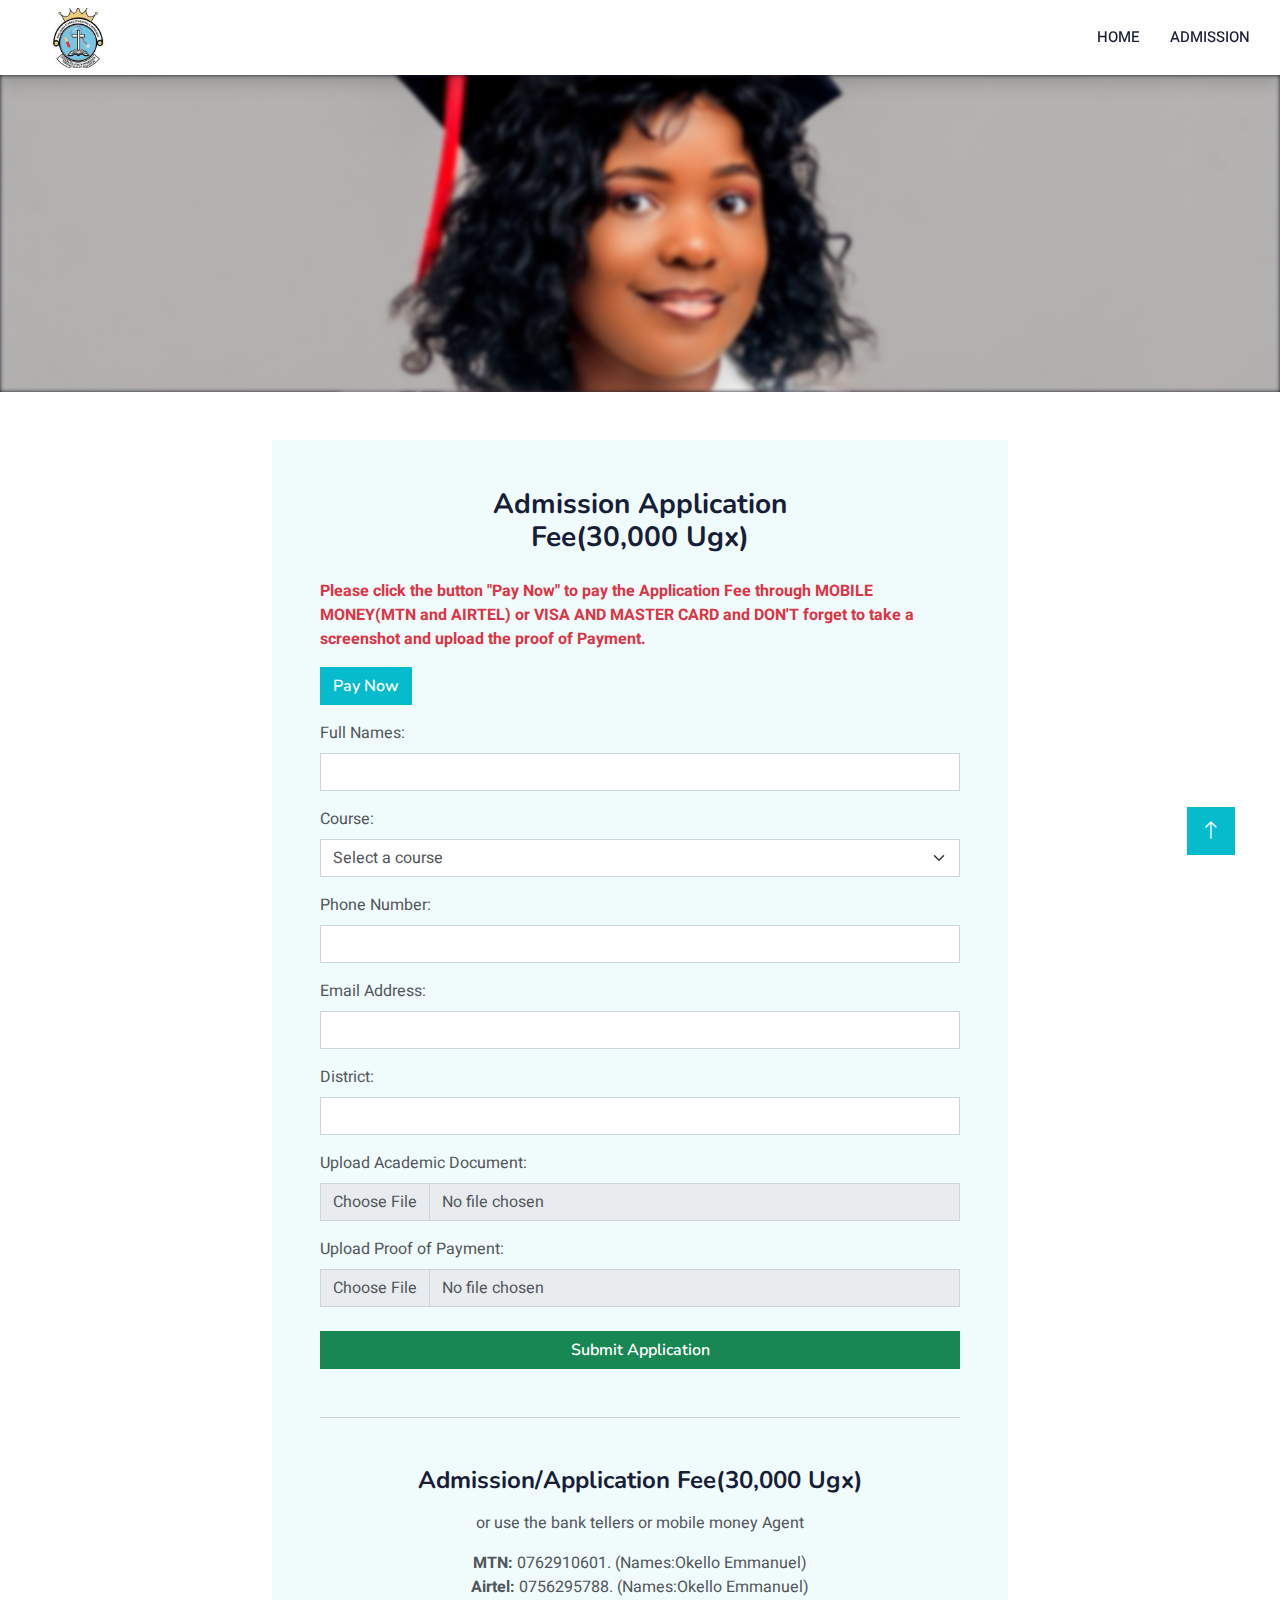
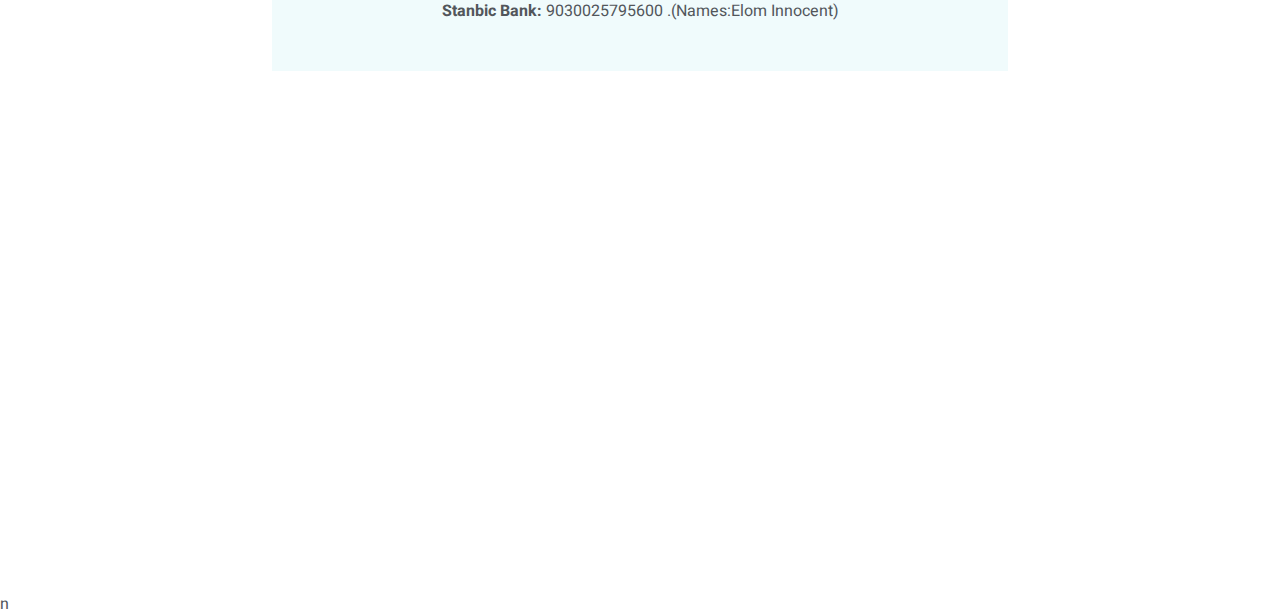
<file: pages/admission.html>
<!DOCTYPE html>
<html lang="en">
<head>
    <meta charset="utf-8">
    <title>King James - Admission Application</title>
    <meta content="width=device-width, initial-scale=1.0" name="viewport">
    <meta content="" name="keywords">
    <meta content="" name="description">
    
    <!-- Favicon -->
    <link href="../img/favicon.ico" rel="icon">

    <!-- Google Web Fonts -->
    <link rel="preconnect" href="https://fonts.googleapis.com">
    <link rel="preconnect" href="https://fonts.gstatic.com" crossorigin>
    <link href="https://fonts.googleapis.com/css2?family=Heebo:wght@400;500;600&family=Nunito:wght@600;700;800&display=swap" rel="stylesheet">

    <!-- Icon Font Stylesheet -->
    <link href="https://cdnjs.cloudflare.com/ajax/libs/font-awesome/5.10.0/css/all.min.css" rel="stylesheet">
    <link href="https://cdn.jsdelivr.net/npm/bootstrap-icons@1.4.1/font/bootstrap-icons.css" rel="stylesheet">

    <!-- Libraries Stylesheet -->
    <link href="../lib/animate/animate.min.css" rel="stylesheet">
    <link href="../lib/owlcarousel/assets/owl.carousel.min.css" rel="stylesheet">

    <!-- Customized Bootstrap Stylesheet -->
    <link href="../css/bootstrap.min.css" rel="stylesheet">

    <!-- Template Stylesheet -->
    <link href="../css/style.css" rel="stylesheet">
</head>

<body>
    <!-- Spinner Start -->
    <div id="spinner" class="show bg-white position-fixed translate-middle w-100 vh-100 top-50 start-50 d-flex align-items-center justify-content-center">
        <div class="spinner-border text-primary" style="width: 3rem; height: 3rem;" role="status">
            <span class="sr-only">Loading...</span>
        </div>
    </div>
    <!-- Spinner End -->


    <!-- Navbar Start -->
    <nav class="navbar navbar-expand-lg bg-white navbar-light shadow sticky-top p-0">
        <a href="../index.html" class="navbar-brand d-flex align-items-center px-4 px-lg-5">
            <img src="../img/badge.jpg" alt="Admission Icon" class="me-3" style="width: 60px; height: 60px;">

        </a>
        <button type="button" class="navbar-toggler me-4" data-bs-toggle="collapse" data-bs-target="#navbarCollapse">
            <span class="navbar-toggler-icon"></span>
        </button>
        <div class="collapse navbar-collapse" id="navbarCollapse">
            <div class="navbar-nav ms-auto p-4 p-lg-0">
                <a href="../index.html" class="nav-item nav-link">Home</a>
                <a href="admission.html" class="nav-item nav-link">Admission</a>
            </div>
        </div>
    </nav>
    <!-- Navbar End -->


    <!-- Header Start -->
    <div class="container-fluid py-5 mb-5 page-header" style="position: relative; overflow: hidden;">
        <!-- Blurred background image layer -->
        <div style="
            position: absolute;
            top: 0;
            left: 0;
            height: 100%;
            width: 100%;
            background-image: url('../img/2.jpg');
            background-size: cover;
            background-position: center;
            filter: blur(2px);
            z-index: 0;
        "></div>
        <div class="container py-5">
            <div class="row justify-content-center">
                <div class="col-lg-10 text-center">
                    <h1 class="display-3 text-white animated slideInDown">Admission</h1>
                    <nav aria-label="breadcrumb">
                        <ol class="breadcrumb justify-content-center">
                            <li class="breadcrumb-item"><a class="text-white" href="#">Home</a></li>
                            <li class="breadcrumb-item"><a class="text-white" href="#">Pages</a></li>
                            <li class="breadcrumb-item text-white active" aria-current="page">404</li>
                        </ol>
                    </nav>
                </div>
            </div>
        </div>
    </div>
    <!-- Header End -->

    <!-- Application Form Start -->
<div class="container my-5">
    <div class="row justify-content-center">
        <div class="col-lg-8">
            <div class="bg-light rounded p-4 p-sm-5 wow fadeInUp" data-wow-delay="0.1s">
                <h3 class="text-center mb-4">Admission Application <br> Fee(30,000 Ugx) </h3>
                <div id="notification" class="alert alert-dismissible fade show d-none">
                    <span id="notification-message"></span>
                    <button type="button" class="btn-close" data-bs-dismiss="alert" aria-label="Close"></button>
                </div>
                <form id="admissionForm" action="submit_admission.php" method="POST" enctype="multipart/form-data">
                    <p class="text-danger fw-bold">
                        Please click the button "Pay Now" to pay the Application Fee through MOBILE MONEY(MTN and AIRTEL) or VISA AND MASTER CARD and DON'T forget to take a 
                        screenshot and upload the proof of Payment.
                    </p>
                    <a href="https://store.pesapal.com/makeadmissionpayment" class="btn btn-primary mb-3">Pay Now</a>
                    <div class="mb-3">
                        <label for="fullName" class="form-label">Full Names:</label>
                        <input type="text" class="form-control" id="fullName" name="fullName" required>
                    </div>
                    <div class="mb-3">
                        <label for="course" class="form-label">Course:</label>
                        <select class="form-select" id="course" name="course" required>
                            <option value="" selected disabled>Select a course</option>
                            <option value="Certificate in Nursing">Certificate in Nursing</option>
                            <option value="Certificate in Midwifery">Certificate in Midwifery</option>
                            <option value="Diploma in Nursing">Diploma in Nursing Directs</option>
                            <option value="Diploma in Midwifery">Diploma in Nursing Extender</option>
                            <option value="Diploma in Midwifery">Diploma in Midwifery Directs</option>
                            <option value="Diploma in Midwifery">Diploma in Midwifery Extender</option>
                        </select>
                    </div>
                    <div class="mb-3">
                        <label for="phone" class="form-label">Phone Number:</label>
                        <input type="tel" class="form-control" id="phone" name="phone" required pattern="[0-9]{10,15}">
                    </div>
                    <div class="mb-3">
                        <label for="email" class="form-label">Email Address:</label>
                        <input type="email" class="form-control" id="email" name="email" required pattern="[a-z0-9._%+-]+@[a-z0-9.-]+\.[a-z]{2,}$">
                    </div>
                    <div class="mb-3">
                        <label for="district" class="form-label">District:</label>
                        <input type="text" class="form-control" id="district" name="district" required>
                    </div>
                    <div class="mb-3">
                        <label for="academicDoc" class="form-label">Upload Academic Document:</label>
                        <input type="file" class="form-control" id="academicDoc" name="academicDoc" required>
                    </div>
                    <div class="mb-4">
                        <label for="paymentProof" class="form-label">Upload Proof of Payment:</label>
                        <input type="file" class="form-control" id="paymentProof" name="paymentProof" required>
                    </div>                    
                    <button type="submit" class="btn btn-success w-100" id="submitBtn">Submit Application</button>

                    <hr class="my-5">

                    <h4 class="text-center mb-3">Admission/Application Fee(30,000 Ugx)</h4>
                    <div class="text-center">
                        <p>or use the bank tellers or mobile money Agent</p>
                        <p class="mb-0"><strong>MTN:</strong> 0762910601. (Names:Okello Emmanuel)</p>
                        <p class="mb-0"><strong>Airtel:</strong> 0756295788. (Names:Okello Emmanuel)</p>
                        <p class="mb-0"><strong>Stanbic Bank:</strong> 9030025795600 .(Names:Elom Innocent)</p>
                    </div>
                </form>
            </div>
        </div>
    </div>
</div>
<!-- Application Form End -->


    <!-- Footer Start -->
    <div class="container-fluid bg-dark text-light footer pt-5 mt-5 wow fadeIn" data-wow-delay="0.1s">
        <div class="container py-5">
            <div class="row g-5">
                <div class="col-lg-3 col-md-6">
                    <h4 class="text-white mb-3">Quick Link</h4>
                    <a class="btn btn-link" href="about.html">About Us</a>
                    <a class="btn btn-link" href="contact.html">Contact Us</a>
                </div>
                <div class="col-lg-3 col-md-6">
                    <h4 class="text-white mb-3">Contact</h4>
                    <p class="mb-2"><i class="fa fa-map-marker-alt me-3"></i>Anai Road, Lira city, Nothern Uganda, Uganda</p>
                    <p class="mb-2"><i class="fa fa-phone-alt me-3"></i>+256785580050, +256778164191</p>
                    <p class="mb-2"><i class="fa fa-envelope me-3"></i>kingjamesnursing@gmail.com</p>
                    <div class="d-flex pt-2">
                        <a class="btn btn-outline-light btn-social" href=""><i class="fab fa-twitter"></i></a>
                        <a class="btn btn-outline-light btn-social" href=""><i class="fab fa-facebook-f"></i></a>
                        <a class="btn btn-outline-light btn-social" href=""><i class="fab fa-youtube"></i></a>
                        <a class="btn btn-outline-light btn-social" href=""><i class="fab fa-linkedin-in"></i></a>
                    </div>
                </div>
                <div class="col-lg-3 col-md-6">
                    <h4 class="text-white mb-3">Gallery</h4>
                    <div class="row g-2 pt-2">
                        <div class="col-4">
                            <img class="img-fluid bg-light p-1" src="../img/grad1.jpg" alt="">
                        </div>
                        <div class="col-4">
                            <img class="img-fluid bg-light p-1" src="../img/grad2.jpg" alt="">
                        </div>
                        <div class="col-4">
                            <img class="img-fluid bg-light p-1" src="../img/grad3.jpg" alt="">
                        </div>
                        <div class="col-4">
                            <img class="img-fluid bg-light p-1" src="../img/grad4.jpg" alt="">
                        </div>
                        <div class="col-4">
                            <img class="img-fluid bg-light p-1" src="../img/grad5.jpg" alt="">
                        </div>
                        <div class="col-4">
                            <img class="img-fluid bg-light p-1" src="../img/grad6.jpg" alt="">
                        </div>
                    </div>
                </div>
            </div>
        </div>
        <div class="container">
            <div class="copyright">
                <div class="row">
                    <div class="col-md-6 text-center text-md-start mb-3 mb-md-0">
                        &copy; <a class="border-bottom" href="#">Your Site Name</a>, All Right Reserved.

                        <!--/*** This template is free as long as you keep the footer author’s credit link/attribution link/backlink. If you'd like to use the template without the footer author’s credit link/attribution link/backlink, you can purchase the Credit Removal License from "https://htmlcodex.com/credit-removal". Thank you for your support. ***/-->
                        Designed By <a class="border-bottom" href="https://code-div.com">Code-div</a>
                    </div>
                    <div class="col-md-6 text-center text-md-end">
                        <div class="footer-menu">
                            <a href="/index.php">Home</a>

                        </div>
                    </div>
                </div>
            </div>
        </div>
    </div>
    <!-- Footer End -->


    <!-- Back to Top -->
    <a href="admin_admissions1.php" class="btn btn-lg btn-primary btn-lg-square back-to-top"><i class="bi bi-arrow-up"></i></a>
    <!-- Notification Modal -->
<div class="modal fade" id="notificationModal" tabindex="-1" aria-hidden="true">
    <div class="modal-dialog">
        <div class="modal-content">
            <div class="modal-header">
                <h5 class="modal-title" id="notificationModalTitle">Notification</h5>
                <button type="button" class="btn-close" data-bs-dismiss="modal" aria-label="Close"></button>
            </div>
            <div class="modal-body" id="notificationModalBody">
                <!-- Message will appear here -->
            </div>
            <div class="modal-footer">
                <button type="button" class="btn btn-primary" data-bs-dismiss="modal">OK</button>
            </div>
        </div>
    </div>
</div>

    <!-- JavaScript Libraries -->
    <script src="https://code.jquery.com/jquery-3.4.1.min.js"></script>
    <script src="https://cdn.jsdelivr.net/npm/bootstrap@5.0.0/dist/js/bootstrap.bundle.min.js"></script>
    <script src="../lib/wow/wow.min.js"></script>
    <script src="../lib/easing/easing.min.js"></script>
    <script src="../lib/waypoints/waypoints.min.js"></script>
    <script src="../lib/owlcarousel/owl.carousel.min.js"></script>

    <!-- Template Javascript -->
    <script src="../js/main.js"></script>
    <script>
       document.getElementById('admissionForm').addEventListener('submit', function(e) {
    e.preventDefault();
    
    const form = e.target;
    const formData = new FormData(form);
    const submitBtn = document.getElementById('submitBtn');
    const notificationModal = new bootstrap.Modal(document.getElementById('notificationModal'));
    const modalTitle = document.getElementById('notificationModalTitle');
    const modalBody = document.getElementById('notificationModalBody');
    
    submitBtn.disabled = true;
    submitBtn.innerHTML = '<span class="spinner-border spinner-border-sm" role="status" aria-hidden="true"></span> Submitting...';
    
    fetch(form.action, {
        method: 'POST',
        body: formData
    })
    .then(response => response.json())
    .then(data => {
        if (data.success) {
            modalTitle.textContent = 'Success!';
            modalTitle.className = 'modal-title text-success';
            modalBody.innerHTML = data.message;
            form.reset();
        } else {
            modalTitle.textContent = 'Error';
            modalTitle.className = 'modal-title text-danger';
            modalBody.innerHTML = data.message;
        }
        notificationModal.show();
    })
    .catch(error => {
        modalTitle.textContent = 'Error';
        modalTitle.className = 'modal-title text-danger';
        modalBody.innerHTML = 'An unexpected error occurred. Please try again.';
        notificationModal.show();
        console.error('Error:', error);
    })
    .finally(() => {
        submitBtn.disabled = false;
        submitBtn.innerHTML = 'Submit Application';
    });
});
        </script>
</body>

</html>n
</file>
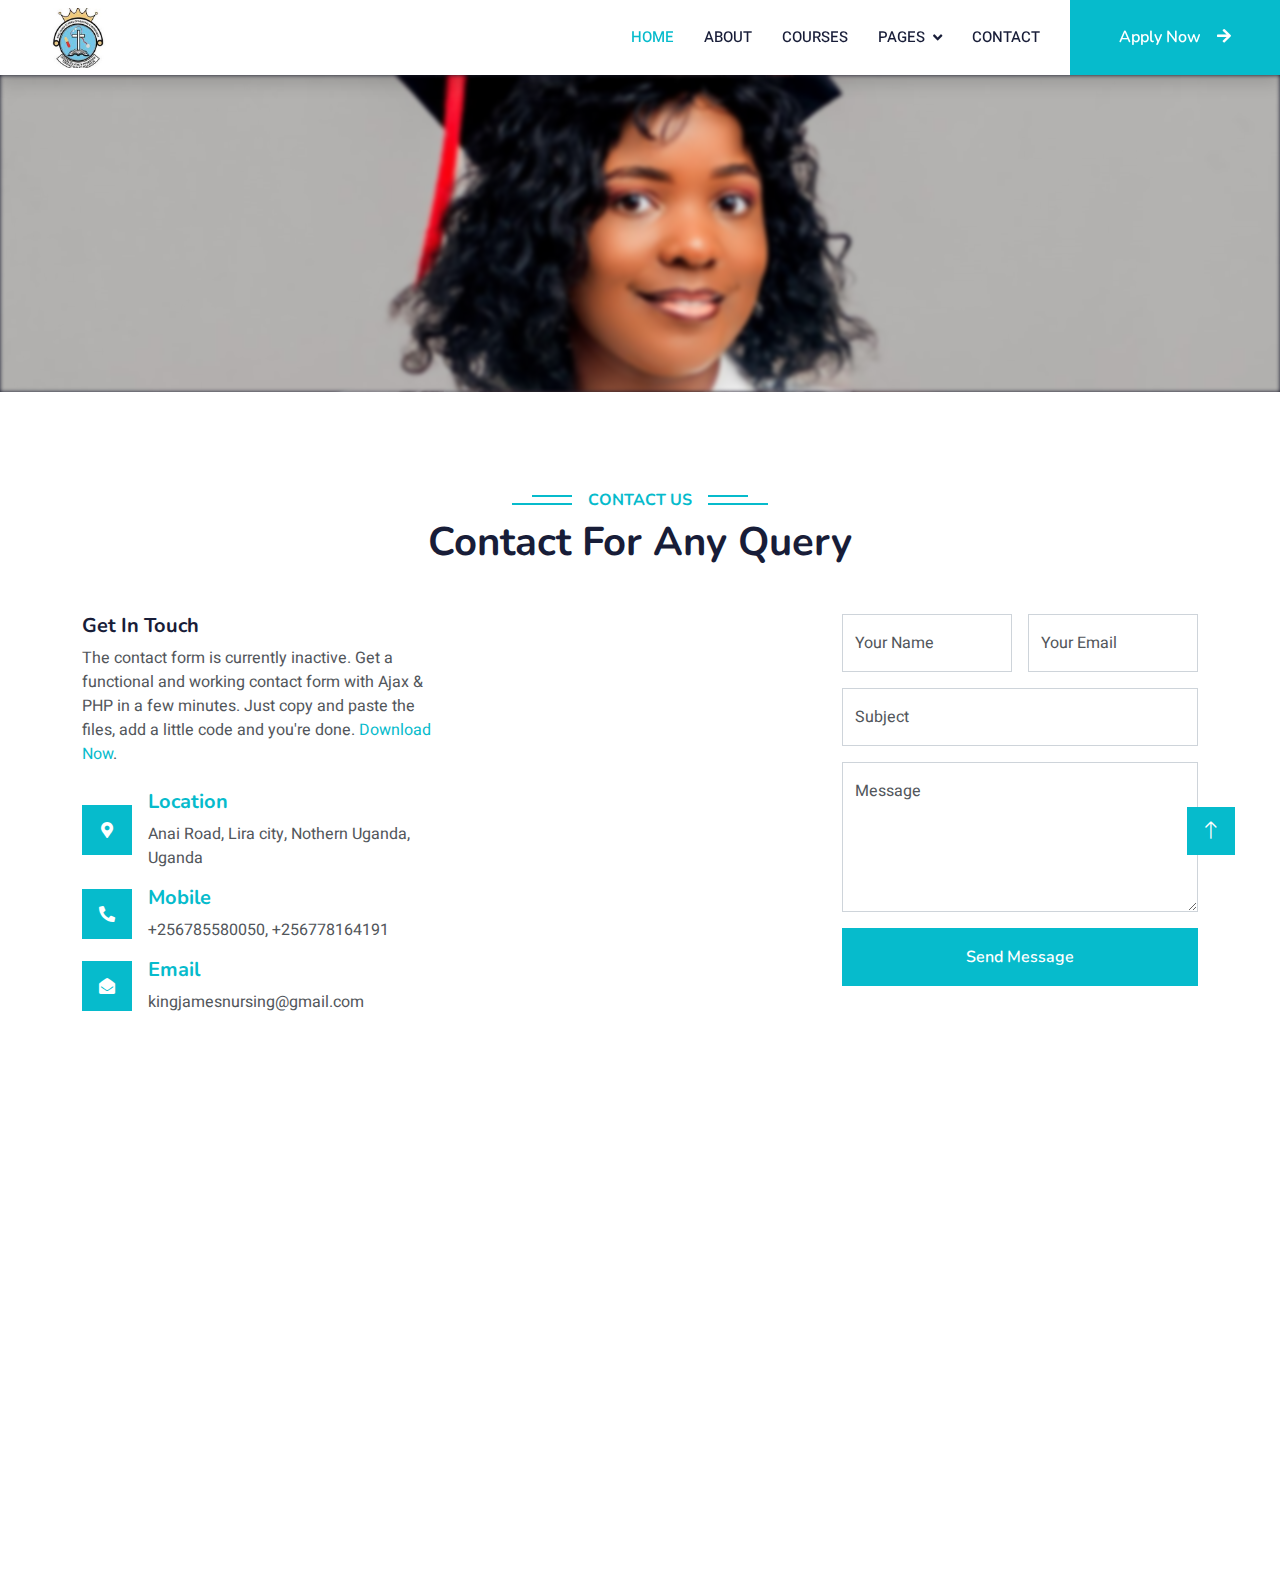
<file: pages/contact.html>
<!DOCTYPE html>
<html lang="en">

<head>
    <meta charset="utf-8">
    <title>King James - contact us</title>
    <meta content="width=device-width, initial-scale=1.0" name="viewport">
    <meta content="" name="keywords">
    <meta content="" name="description">

    <!-- Favicon -->
    <link href="img/favicon.ico" rel="icon">

    <!-- Google Web Fonts -->
    <link rel="preconnect" href="https://fonts.googleapis.com">
    <link rel="preconnect" href="https://fonts.gstatic.com" crossorigin>
    <link href="https://fonts.googleapis.com/css2?family=Heebo:wght@400;500;600&family=Nunito:wght@600;700;800&display=swap" rel="stylesheet">

    <!-- Icon Font Stylesheet -->
    <link href="https://cdnjs.cloudflare.com/ajax/libs/font-awesome/5.10.0/css/all.min.css" rel="stylesheet">
    <link href="https://cdn.jsdelivr.net/npm/bootstrap-icons@1.4.1/font/bootstrap-icons.css" rel="stylesheet">

    <!-- Libraries Stylesheet -->
    <link href="../lib/animate/animate.min.css" rel="stylesheet">
    <link href="../lib/owlcarousel/assets/owl.carousel.min.css" rel="stylesheet">

    <!-- Customized Bootstrap Stylesheet -->
    <link href="../css/bootstrap.min.css" rel="stylesheet">

    <!-- Template Stylesheet -->
    <link href="../css/style.css" rel="stylesheet">
</head>

<body>
    <!-- Spinner Start -->
    <div id="spinner" class="show bg-white position-fixed translate-middle w-100 vh-100 top-50 start-50 d-flex align-items-center justify-content-center">
        <div class="spinner-border text-primary" style="width: 3rem; height: 3rem;" role="status">
            <span class="sr-only">Loading...</span>
        </div>
    </div>
    <!-- Spinner End -->


    <!-- Navbar Start -->
    <nav class="navbar navbar-expand-lg bg-white navbar-light shadow sticky-top p-0">
        <a href="../index.html" class="navbar-brand d-flex align-items-center px-4 px-lg-5">
            <img src="../img/badge.jpg" alt="Admission Icon" class="me-3" style="width: 60px; height: 60px;">
   
        </a>
        
        <button type="button" class="navbar-toggler me-4" data-bs-toggle="collapse" data-bs-target="#navbarCollapse">
            <span class="navbar-toggler-icon"></span>
        </button>
        <div class="collapse navbar-collapse" id="navbarCollapse">
            <div class="navbar-nav ms-auto p-4 p-lg-0">
                <a href="../index.html" class="nav-item nav-link active">Home</a>
                <a href="about.html" class="nav-item nav-link">About</a>
                <a href="courses.html" class="nav-item nav-link">Courses</a>
                <div class="nav-item dropdown">
                    <a href="#" class="nav-link dropdown-toggle" data-bs-toggle="dropdown">Pages</a>
                    <div class="dropdown-menu fade-down m-0">
                        <a href="team.html" class="dropdown-item">Our Team</a>
                        <a href="testimonial.html" class="dropdown-item">Testimonial</a>
                        <a href="gallery.html" class="dropdown-item">Gallery</a>

                    </div>
                </div>
                <a href="contact.html" class="nav-item nav-link">Contact</a>
            </div>
            <a href="admission.html" class="btn btn-primary py-4 px-lg-5 d-none d-lg-block">Apply Now<i class="fa fa-arrow-right ms-3"></i></a>
        </div>
    </nav>
    <!-- Navbar End -->

     <!-- Header Start -->
    <div class="container-fluid py-5 mb-5 page-header" style="position: relative; overflow: hidden;">
        <!-- Blurred background image layer -->
        <div style="
            position: absolute;
            top: 0;
            left: 0;
            height: 100%;
            width: 100%;
            background-image: url('../img/2.jpg');
            background-size: cover;
            background-position: center;
            filter: blur(2px);
            z-index: 0;
        "></div>
        <div class="container py-5">
            <div class="row justify-content-center">
                <div class="col-lg-10 text-center">
                    <h1 class="display-3 text-white animated slideInDown">Contact us</h1>
                    <nav aria-label="breadcrumb">
                        <ol class="breadcrumb justify-content-center">
                            <li class="breadcrumb-item"><a class="text-white" href="#">Home</a></li>
                            <li class="breadcrumb-item"><a class="text-white" href="#">Pages</a></li>
                            <li class="breadcrumb-item text-white active" aria-current="page">404</li>
                        </ol>
                    </nav>
                </div>
            </div>
        </div>
    </div>
    <!-- Header End -->


    <!-- Contact Start -->
    <div class="container-xxl py-5">
        <div class="container">
            <div class="text-center wow fadeInUp" data-wow-delay="0.1s">
                <h6 class="section-title bg-white text-center text-primary px-3">Contact Us</h6>
                <h1 class="mb-5">Contact For Any Query</h1>
            </div>
            <div class="row g-4">
                <div class="col-lg-4 col-md-6 wow fadeInUp" data-wow-delay="0.1s">
                    <h5>Get In Touch</h5>
                    <p class="mb-4">The contact form is currently inactive. Get a functional and working contact form with Ajax & PHP in a few minutes. Just copy and paste the files, add a little code and you're done. <a href="https://htmlcodex.com/contact-form">Download Now</a>.</p>
                    <div class="d-flex align-items-center mb-3">
                        <div class="d-flex align-items-center justify-content-center flex-shrink-0 bg-primary" style="width: 50px; height: 50px;">
                            <i class="fa fa-map-marker-alt text-white"></i>
                        </div>
                        <div class="ms-3">
                            <h5 class="text-primary">Location</h5>
                            <p class="mb-0">Anai Road, Lira city, Nothern Uganda, Uganda</p>
                        </div>
                    </div>
                    <div class="d-flex align-items-center mb-3">
                        <div class="d-flex align-items-center justify-content-center flex-shrink-0 bg-primary" style="width: 50px; height: 50px;">
                            <i class="fa fa-phone-alt text-white"></i>
                        </div>
                        <div class="ms-3">
                            <h5 class="text-primary">Mobile</h5>
                            <p class="mb-0">+256785580050, +256778164191</p>
                        </div>
                    </div>
                    <div class="d-flex align-items-center">
                        <div class="d-flex align-items-center justify-content-center flex-shrink-0 bg-primary" style="width: 50px; height: 50px;">
                            <i class="fa fa-envelope-open text-white"></i>
                        </div>
                        <div class="ms-3">
                            <h5 class="text-primary">Email</h5>
                            <p class="mb-0">kingjamesnursing@gmail.com</p>
                        </div>
                    </div>
                </div>
                <div class="col-lg-4 col-md-6 wow fadeInUp" data-wow-delay="0.3s">
                    <iframe class="position-relative rounded w-100 h-100"
                        src="https://www.google.com/maps/embed?pb=!1m18!1m12!1m3!1d3986.790462681352!2d32.85387677403353!3d2.2323190581060475!2m3!1f0!2f0!3f0!3m2!1i1024!2i768!4f13.1!3m3!1m2!1s0x1770baff081e0bd7%3A0x2a587f4830a7e10!2sKing%20James%20School%20of%20Nursing%20And%20Midwifery!5e0!3m2!1sen!2sug!4v1746680640045!5m2!1sen!2sug"
                        frameborder="0" style="min-height: 300px; border:0;" allowfullscreen="" aria-hidden="false"
                        tabindex="0"></iframe>
                </div>
                <div class="col-lg-4 col-md-12 wow fadeInUp" data-wow-delay="0.5s">
                    <form>
                        <div class="row g-3">
                            <div class="col-md-6">
                                <div class="form-floating">
                                    <input type="text" class="form-control" id="name" placeholder="Your Name">
                                    <label for="name">Your Name</label>
                                </div>
                            </div>
                            <div class="col-md-6">
                                <div class="form-floating">
                                    <input type="email" class="form-control" id="email" placeholder="Your Email">
                                    <label for="email">Your Email</label>
                                </div>
                            </div>
                            <div class="col-12">
                                <div class="form-floating">
                                    <input type="text" class="form-control" id="subject" placeholder="Subject">
                                    <label for="subject">Subject</label>
                                </div>
                            </div>
                            <div class="col-12">
                                <div class="form-floating">
                                    <textarea class="form-control" placeholder="Leave a message here" id="message" style="height: 150px"></textarea>
                                    <label for="message">Message</label>
                                </div>
                            </div>
                            <div class="col-12">
                                <button class="btn btn-primary w-100 py-3" type="submit">Send Message</button>
                            </div>
                        </div>
                    </form>
                </div>
            </div>
        </div>
    </div>
    <!-- Contact End -->


        <!-- Footer Start -->
    <div class="container-fluid bg-dark text-light footer pt-5 mt-5 wow fadeIn" data-wow-delay="0.1s">
        <div class="container py-5">
            <div class="row g-5">
                <div class="col-lg-3 col-md-6">
                    <h4 class="text-white mb-3">Quick Link</h4>
                    <a class="btn btn-link" href="about.html">About Us</a>
                    <a class="btn btn-link" href="contact.html">Contact Us</a>
                </div>
                <div class="col-lg-3 col-md-6">
                    <h4 class="text-white mb-3">Contact</h4>
                    <p class="mb-2"><i class="fa fa-map-marker-alt me-3"></i>Anai Road, Lira city, Nothern Uganda, Uganda</p>
                    <p class="mb-2"><i class="fa fa-phone-alt me-3"></i>+256785580050, +256778164191</p>
                    <p class="mb-2"><i class="fa fa-envelope me-3"></i>kingjamesnursing@gmail.com</p>
                    <div class="d-flex pt-2">
                        <a class="btn btn-outline-light btn-social" href=""><i class="fab fa-twitter"></i></a>
                        <a class="btn btn-outline-light btn-social" href=""><i class="fab fa-facebook-f"></i></a>
                        <a class="btn btn-outline-light btn-social" href=""><i class="fab fa-youtube"></i></a>
                        <a class="btn btn-outline-light btn-social" href=""><i class="fab fa-linkedin-in"></i></a>
                    </div>
                </div>
                <div class="col-lg-3 col-md-6">
                    <h4 class="text-white mb-3">Gallery</h4>
                    <div class="row g-2 pt-2">
                        <div class="col-4">
                            <img class="img-fluid bg-light p-1" src="../img/grad1.jpg" alt="">
                        </div>
                        <div class="col-4">
                            <img class="img-fluid bg-light p-1" src="../img/grad2.jpg" alt="">
                        </div>
                        <div class="col-4">
                            <img class="img-fluid bg-light p-1" src="../img/grad3.jpg" alt="">
                        </div>
                        <div class="col-4">
                            <img class="img-fluid bg-light p-1" src="../img/grad4.jpg" alt="">
                        </div>
                        <div class="col-4">
                            <img class="img-fluid bg-light p-1" src="../img/grad5.jpg" alt="">
                        </div>
                        <div class="col-4">
                            <img class="img-fluid bg-light p-1" src="../img/grad6.jpg" alt="">
                        </div>
                    </div>
                </div>
            </div>
        </div>
        <div class="container">
            <div class="copyright">
                <div class="row">
                    <div class="col-md-6 text-center text-md-start mb-3 mb-md-0">
                        &copy; <a class="border-bottom" href="#">Your Site Name</a>, All Right Reserved.

                        <!--/*** This template is free as long as you keep the footer author’s credit link/attribution link/backlink. If you'd like to use the template without the footer author’s credit link/attribution link/backlink, you can purchase the Credit Removal License from "https://htmlcodex.com/credit-removal". Thank you for your support. ***/-->
                        Designed By <a class="border-bottom" href="https://code-div.com">Code-div</a>
                    </div>
                    <div class="col-md-6 text-center text-md-end">
                        <div class="footer-menu">
                            <a href="/index.php">Home</a>
                        </div>
                    </div>
                </div>
            </div>
        </div>
    </div>
    <!-- Footer End -->


    <!-- Back to Top -->
    <a href="contact.html" class="btn btn-lg btn-primary btn-lg-square back-to-top"><i class="bi bi-arrow-up"></i></a>


    <!-- JavaScript Libraries -->
    <script src="https://code.jquery.com/jquery-3.4.1.min.js"></script>
    <script src="https://cdn.jsdelivr.net/npm/bootstrap@5.0.0/dist/js/bootstrap.bundle.min.js"></script>
    <script src="../lib/wow/wow.min.js"></script>
    <script src="../lib/easing/easing.min.js"></script>
    <script src="../lib/waypoints/waypoints.min.js"></script>
    <script src="../lib/owlcarousel/owl.carousel.min.js"></script>

    <!-- Template Javascript -->
    <script src="../js/main.js"></script>
</body>

</html>
</file>
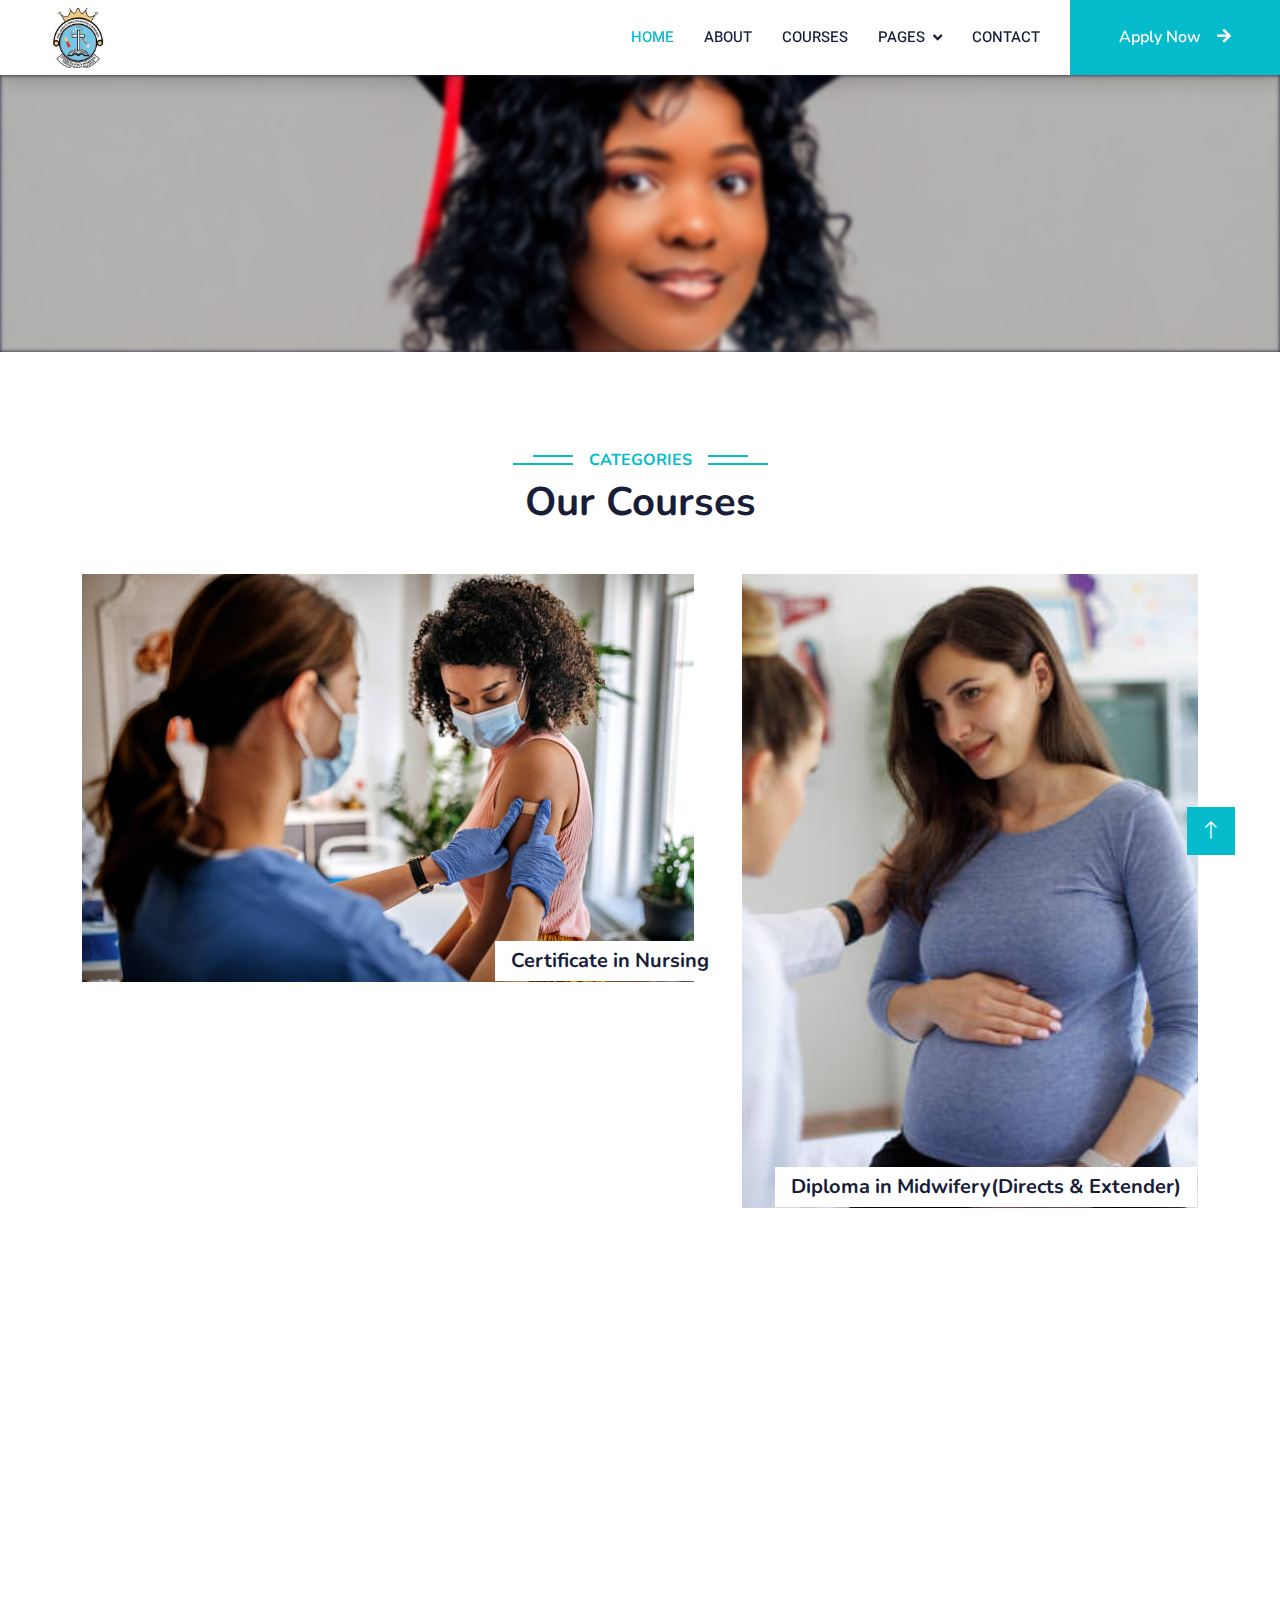
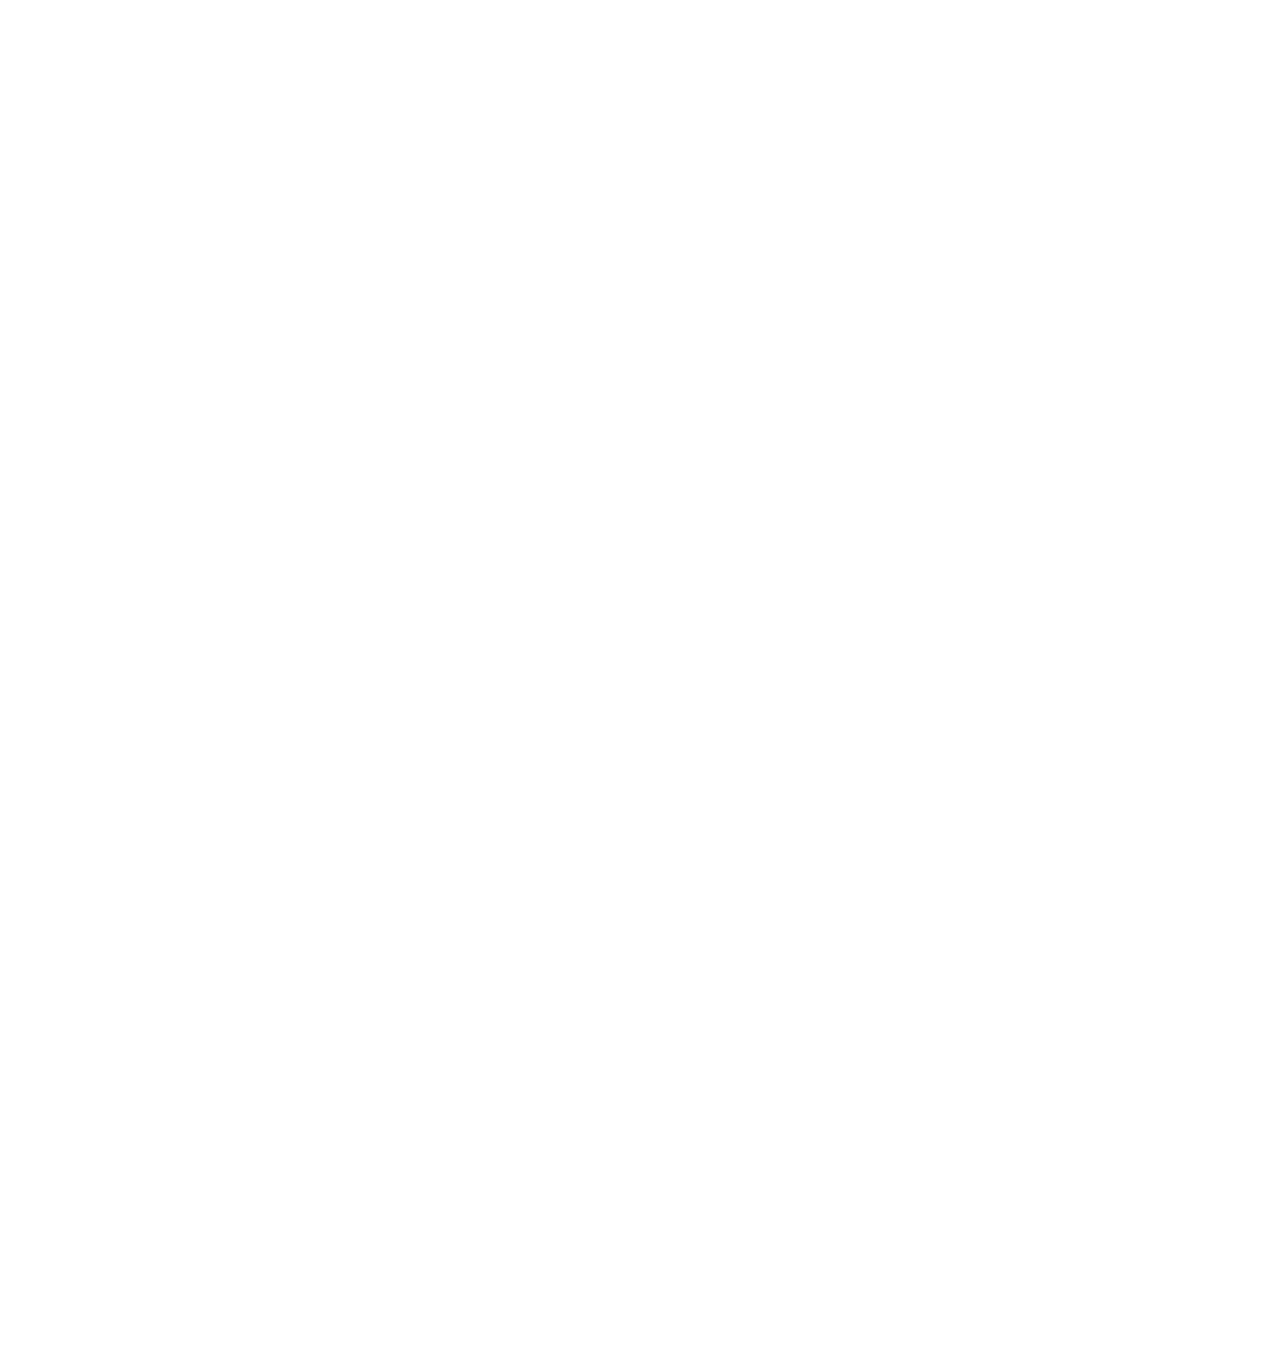
<file: pages/courses.html>
<!DOCTYPE html>
<html lang="en">
<head>
    <meta charset="utf-8">
    <title>King James - our courses</title>
    <meta content="width=device-width, initial-scale=1.0" name="viewport">
    <meta content="" name="keywords">
    <meta content="" name="description">
    
    <!-- Favicon -->
    <link href="img/favicon.ico" rel="icon">

    <!-- Google Web Fonts -->
    <link rel="preconnect" href="https://fonts.googleapis.com">
    <link rel="preconnect" href="https://fonts.gstatic.com" crossorigin>
    <link href="https://fonts.googleapis.com/css2?family=Heebo:wght@400;500;600&family=Nunito:wght@600;700;800&display=swap" rel="stylesheet">

    <!-- Icon Font Stylesheet -->
    <link href="https://cdnjs.cloudflare.com/ajax/libs/font-awesome/5.10.0/css/all.min.css" rel="stylesheet">
    <link href="https://cdn.jsdelivr.net/npm/bootstrap-icons@1.4.1/font/bootstrap-icons.css" rel="stylesheet">

    <!-- Libraries Stylesheet -->
    <link href="../lib/animate/animate.min.css" rel="stylesheet">
    <link href="../lib/owlcarousel/assets/owl.carousel.min.css" rel="stylesheet">

    <!-- Customized Bootstrap Stylesheet -->
    <link href="../css/bootstrap.min.css" rel="stylesheet">

    <!-- Template Stylesheet -->
    <link href="../css/style.css" rel="stylesheet">
</head>

<body>
    <!-- Spinner Start -->
    <div id="spinner" class="show bg-white position-fixed translate-middle w-100 vh-100 top-50 start-50 d-flex align-items-center justify-content-center">
        <div class="spinner-border text-primary" style="width: 3rem; height: 3rem;" role="status">
            <span class="sr-only">Loading...</span>
        </div>
    </div>
    <!-- Spinner End -->


    <!-- Navbar Start -->
    <nav class="navbar navbar-expand-lg bg-white navbar-light shadow sticky-top p-0">
        <a href="../index.html" class="navbar-brand d-flex align-items-center px-4 px-lg-5">
            <img src="../img/badge.jpg" alt="Admission Icon" class="me-3" style="width: 60px; height: 60px;">
          
        </a>
        
        <button type="button" class="navbar-toggler me-4" data-bs-toggle="collapse" data-bs-target="#navbarCollapse">
            <span class="navbar-toggler-icon"></span>
        </button>
        <div class="collapse navbar-collapse" id="navbarCollapse">
            <div class="navbar-nav ms-auto p-4 p-lg-0">
                <a href="../index.html" class="nav-item nav-link active">Home</a>
                <a href="about.html" class="nav-item nav-link">About</a>
                <a href="courses.html" class="nav-item nav-link">Courses</a>
                <div class="nav-item dropdown">
                    <a href="#" class="nav-link dropdown-toggle" data-bs-toggle="dropdown">Pages</a>
                    <div class="dropdown-menu fade-down m-0">
                        <a href="team.html" class="dropdown-item">Our Team</a>
                        <a href="testimonial.html" class="dropdown-item">Testimonial</a>
                        <a href="gallery.html" class="dropdown-item">Gallery</a>
                    
                    </div>
                </div>
                <a href="contact.html" class="nav-item nav-link">Contact</a>
            </div>
            <a href="admission.html" class="btn btn-primary py-4 px-lg-5 d-none d-lg-block">Apply Now<i class="fa fa-arrow-right ms-3"></i></a>
        </div>
    </nav>
    <!-- Navbar End -->


    <!-- Header Start -->
    <div class="container-fluid py-5 mb-5 page-header" style="position: relative; overflow: hidden;">
        <!-- Blurred background image layer -->
        <div style="
            position: absolute;
            top: 0;
            left: 0;
            height: 100%;
            width: 100%;
            background-image: url('../img/2.jpg');
            background-size: cover;
            background-position: center;
            filter: blur(2px);
            z-index: 0;
        "></div>
        <div class="container py-5">
            <div class="row justify-content-center">
                <div class="col-lg-10 text-center">
                    <h1 class="display-3 text-white animated slideInDown">Our Courses</h1>
                </div>
            </div>
        </div>
    </div>
    <!-- Header End -->


    <!-- Categories Start -->
    <div class="container-xxl py-5 category">
        <div class="container">
            <div class="text-center wow fadeInUp" data-wow-delay="0.1s">
                <h6 class="section-title bg-white text-center text-primary px-3">Categories</h6>
                <h1 class="mb-5">Our Courses</h1>
            </div>
            <div class="row g-3">
                <div class="col-lg-7 col-md-6">
                    <div class="row g-3">
                        <div class="col-lg-12 col-md-12 wow zoomIn" data-wow-delay="0.1s">
                            <a class="position-relative d-block overflow-hidden" href="">
                                <img class="img-fluid" src="../img/10.jpg" alt="">
                                <div class="bg-white text-center position-absolute bottom-0 end-0 py-2 px-3" style="margin: 1px;">
                                    <h5 class="m-0">Certificate in Nursing</h5>
                                </div>
                            </a>
                        </div>
                        <div class="col-lg-6 col-md-12 wow zoomIn" data-wow-delay="0.3s">
                            <a class="position-relative d-block overflow-hidden" href="">
                                <img class="img-fluid" src="../img/9.jpg" alt="">
                                <div class="bg-white text-center position-absolute bottom-0 end-0 py-2 px-3" style="margin: 1px;">
                                    <h5 class="m-0">Certificate in Midwifery</h5>
                                </div>
                            </a>
                        </div>
                        <div class="col-lg-6 col-md-12 wow zoomIn" data-wow-delay="0.5s">
                            <a class="position-relative d-block overflow-hidden" href="">
                                <img class="img-fluid" src="../img/13.jpg" alt="">
                                <div class="bg-white text-center position-absolute bottom-0 end-0 py-2 px-3" style="margin: 1px;">
                                    <h5 class="m-0">Diploma in Nursing(Directs & Extender)</h5>
                                </div>
                            </a>
                        </div>
                    </div>
                </div>
                <div class="col-lg-5 col-md-6 wow zoomIn" data-wow-delay="0.7s" style="min-height: 350px;">
                    <a class="position-relative d-block h-100 overflow-hidden" href="">
                        <img class="img-fluid position-absolute w-100 h-100" src="../img/7.jpg" alt="" style="object-fit: cover;">
                        <div class="bg-white text-center position-absolute bottom-0 end-0 py-2 px-3" style="margin:  1px;">
                            <h5 class="m-0">Diploma in Midwifery(Directs & Extender)</h5>
                        </div>
                    </a>
                </div>
            </div>
        </div>
    </div>
    <!-- Categories Start -->


    <!-- Courses Start -->
    <div class="container-xxl py-5">
        <div class="container">
            <div class="text-center wow fadeInUp" data-wow-delay="0.1s">
                <h6 class="section-title bg-white text-center text-primary px-3">Courses</h6>
                <h1 class="mb-5">Popular Courses</h1>
            </div>
            <div class="row g-4 justify-content-center">
                <div class="col-lg-4 col-md-6 wow fadeInUp" data-wow-delay="0.1s">
                    <div class="course-item bg-light">
                        <div class="position-relative overflow-hidden">
                            <img class="img-fluid" src="../img/10.jpg" alt="">
                            <div class="w-100 d-flex justify-content-center position-absolute bottom-0 start-0 mb-4">
                                <a href="admission.html" class="flex-shrink-0 btn btn-sm btn-primary px-3" style="border-radius: 0 30px 30px 0;">Appy Now</a>
                            </div>
                        </div>
                        <div class="text-center p-4 pb-0">
                            <div class="mb-3">
                                <small class="fa fa-star text-primary"></small>
                                <small class="fa fa-star text-primary"></small>
                                <small class="fa fa-star text-primary"></small>
                                <small class="fa fa-star text-primary"></small>
                                <small class="fa fa-star text-primary"></small>
                                <small>(123)</small>
                            </div>
                            <h5 class="mb-4">Certificate in Nursing</h5>
                        </div>
                        <div class="d-flex border-top">
                            <small class="flex-fill text-center border-end py-2"><i class="fa fa-clock text-primary me-2"></i>3 Years</small>
                            <small class="flex-fill text-center py-2"><i class="fa fa-user text-primary me-2"></i>500 Students</small>
                        </div>
                    </div>
                </div>
                <div class="col-lg-4 col-md-6 wow fadeInUp" data-wow-delay="0.3s">
                    <div class="course-item bg-light">
                        <div class="position-relative overflow-hidden">
                            <img class="img-fluid" src="../img/7.jpg" alt="">
                            <div class="w-100 d-flex justify-content-center position-absolute bottom-0 start-0 mb-4">
                                <a href="admission.html" class="flex-shrink-0 btn btn-sm btn-primary px-3" style="border-radius: 0 30px 30px 0;">Appy Now</a>
                            </div>
                        </div>
                        <div class="text-center p-4 pb-0">
                            <div class="mb-3">
                                <small class="fa fa-star text-primary"></small>
                                <small class="fa fa-star text-primary"></small>
                                <small class="fa fa-star text-primary"></small>
                                <small class="fa fa-star text-primary"></small>
                                <small class="fa fa-star text-primary"></small>
                                <small>(123)</small>
                            </div>
                            <h5 class="mb-4">Certificate in Midwifery</h5>
                        </div>
                        <div class="d-flex border-top">
                            <small class="flex-fill text-center border-end py-2"><i class="fa fa-clock text-primary me-2"></i>3 Years</small>
                            <small class="flex-fill text-center py-2"><i class="fa fa-user text-primary me-2"></i>450 Students</small>
                        </div>
                    </div>
                </div>
                <div class="col-lg-4 col-md-6 wow fadeInUp" data-wow-delay="0.5s">
                    <div class="course-item bg-light">
                        <div class="position-relative overflow-hidden">
                            <img class="img-fluid" src="../img/11.jpg" alt="">
                            <div class="w-100 d-flex justify-content-center position-absolute bottom-0 start-0 mb-4">
                                <a href="admission.html" class="flex-shrink-0 btn btn-sm btn-primary px-3" style="border-radius: 0 30px 30px 0;">Appy Now</a>
                            </div>
                        </div>
                        <div class="text-center p-4 pb-0">
                            <div class="mb-3">
                                <small class="fa fa-star text-primary"></small>
                                <small class="fa fa-star text-primary"></small>
                                <small class="fa fa-star text-primary"></small>
                                <small class="fa fa-star text-primary"></small>
                                <small class="fa fa-star text-primary"></small>
                                <small>(123)</small>
                            </div>
                            <h5 class="mb-4">Diploma in Nursing</h5>
                        </div>
                        <div class="d-flex border-top">
                            <small class="flex-fill text-center border-end py-2"><i class="fa fa-clock text-primary me-2"></i>3 Years</small>
                            <small class="flex-fill text-center py-2"><i class="fa fa-user text-primary me-2"></i>400 Students</small>
                        </div>
                    </div>
                </div>
            </div>
        </div>
    </div>
    <!-- Courses End -->


    <!-- Testimonial Start -->
    <div class="container-xxl py-5 wow fadeInUp" data-wow-delay="0.1s">
        <div class="container">
            <div class="text-center">
                <h6 class="section-title bg-white text-center text-primary px-3">Testimonial</h6>
                <h1 class="mb-5">Our Students Say!</h1>
            </div>
            <div class="owl-carousel testimonial-carousel position-relative">
                <div class="testimonial-item text-center">
                    <img class="border rounded-circle p-2 mx-auto mb-3" src="../img/vani.jpg" style="width: 80px; height: 80px;">
                    <h5 class="mb-0">Nambafu Vannesa</h5>
                    <p>Midwife</p>
                    <div class="testimonial-text bg-light text-center p-4">
                    <p class="mb-0">King James School of Nursing and Midwifery gave me the confidence and skills to care for patients with compassion and professionalism</p>
                    </div>
                </div>
                <div class="testimonial-item text-center">
                    <img class="border rounded-circle p-2 mx-auto mb-3" src="../img/2.jpg" style="width: 80px; height: 80px;">
                    <h5 class="mb-0">Awino suzan</h5>
                    <p>Nurse</p>
                    <div class="testimonial-text bg-light text-center p-4">
                    <p class="mb-0">The lecturers are so supportive and experienced—learning here feels like being part of a family.</p>
                    </div>
                </div>
                <div class="testimonial-item text-center">
                    <img class="border rounded-circle p-2 mx-auto mb-3" src="../img/testimonial-3.jpg" style="width: 80px; height: 80px;">
                    <h5 class="mb-0">Odongo Lameck</h5>
                    <p>Clinical Officer</p>
                    <div class="testimonial-text bg-light text-center p-4">
                    <p class="mb-0">The practical training is top-notch; I felt fully prepared for my clinical placements</p>
                    </div>
                </div>
                <div class="testimonial-item text-center">
                    <img class="border rounded-circle p-2 mx-auto mb-3" src="../img/cissy.jpg" style="width: 80px; height: 80px;">
                    <h5 class="mb-0">Atim Cissy Odongo</h5>
                    <p>Midwife</p>
                    <div class="testimonial-text bg-light text-center p-4">
                    <p class="mb-0">Choosing King James was the best decision I made—it's more than a school, it's a foundation for my future.</p>
                    </div>
                </div>
            </div>
        </div>
    </div>
    <!-- Testimonial End -->
        

     <!-- Footer Start -->
    <div class="container-fluid bg-dark text-light footer pt-5 mt-5 wow fadeIn" data-wow-delay="0.1s">
        <div class="container py-5">
            <div class="row g-5">
                <div class="col-lg-3 col-md-6">
                    <h4 class="text-white mb-3">Quick Link</h4>
                    <a class="btn btn-link" href="about.html">About Us</a>
                    <a class="btn btn-link" href="contact.html">Contact Us</a>
                </div>
                <div class="col-lg-3 col-md-6">
                    <h4 class="text-white mb-3">Contact</h4>
                    <p class="mb-2"><i class="fa fa-map-marker-alt me-3"></i>Anai Road, Lira city, Nothern Uganda, Uganda</p>
                    <p class="mb-2"><i class="fa fa-phone-alt me-3"></i>+256785580050, +256778164191</p>
                    <p class="mb-2"><i class="fa fa-envelope me-3"></i>kingjamesnursing@gmail.com</p>
                    <div class="d-flex pt-2">
                        <a class="btn btn-outline-light btn-social" href=""><i class="fab fa-twitter"></i></a>
                        <a class="btn btn-outline-light btn-social" href=""><i class="fab fa-facebook-f"></i></a>
                        <a class="btn btn-outline-light btn-social" href=""><i class="fab fa-youtube"></i></a>
                        <a class="btn btn-outline-light btn-social" href=""><i class="fab fa-linkedin-in"></i></a>
                    </div>
                </div>
                <div class="col-lg-3 col-md-6">
                    <h4 class="text-white mb-3">Gallery</h4>
                    <div class="row g-2 pt-2">
                        <div class="col-4">
                            <img class="img-fluid bg-light p-1" src="../img/grad1.jpg" alt="">
                        </div>
                        <div class="col-4">
                            <img class="img-fluid bg-light p-1" src="../img/grad2.jpg" alt="">
                        </div>
                        <div class="col-4">
                            <img class="img-fluid bg-light p-1" src="../img/grad3.jpg" alt="">
                        </div>
                        <div class="col-4">
                            <img class="img-fluid bg-light p-1" src="../img/grad4.jpg" alt="">
                        </div>
                        <div class="col-4">
                            <img class="img-fluid bg-light p-1" src="../img/grad5.jpg" alt="">
                        </div>
                        <div class="col-4">
                            <img class="img-fluid bg-light p-1" src="../img/grad6.jpg" alt="">
                        </div>
                    </div>
                </div>
            </div>
        </div>
        <div class="container">
            <div class="copyright">
                <div class="row">
                    <div class="col-md-6 text-center text-md-start mb-3 mb-md-0">
                        &copy; <a class="border-bottom" href="#">Your Site Name</a>, All Right Reserved.

                        <!--/*** This template is free as long as you keep the footer author’s credit link/attribution link/backlink. If you'd like to use the template without the footer author’s credit link/attribution link/backlink, you can purchase the Credit Removal License from "https://htmlcodex.com/credit-removal". Thank you for your support. ***/-->
                       Designed By <a class="border-bottom" href="https://code-div.com">Code-div</a>
                    </div>
                    <div class="col-md-6 text-center text-md-end">
                        <div class="footer-menu">
                            <a href="/index.php">Home</a>
                        </div>
                    </div>
                </div>
            </div>
        </div>
    </div>
    <!-- Footer End -->


    <!-- Back to Top -->
    <a href="courses.html" class="btn btn-lg btn-primary btn-lg-square back-to-top"><i class="bi bi-arrow-up"></i></a>


    <!-- JavaScript Libraries -->
    <script src="https://code.jquery.com/jquery-3.4.1.min.js"></script>
    <script src="https://cdn.jsdelivr.net/npm/bootstrap@5.0.0/dist/js/bootstrap.bundle.min.js"></script>
    <script src="../lib/wow/wow.min.js"></script>
    <script src="../lib/easing/easing.min.js"></script>
    <script src="../lib/waypoints/waypoints.min.js"></script>
    <script src="../lib/owlcarousel/owl.carousel.min.js"></script>

    <!-- Template Javascript -->
    <script src="../js/main.js"></script>
</body>

</html>
</file>
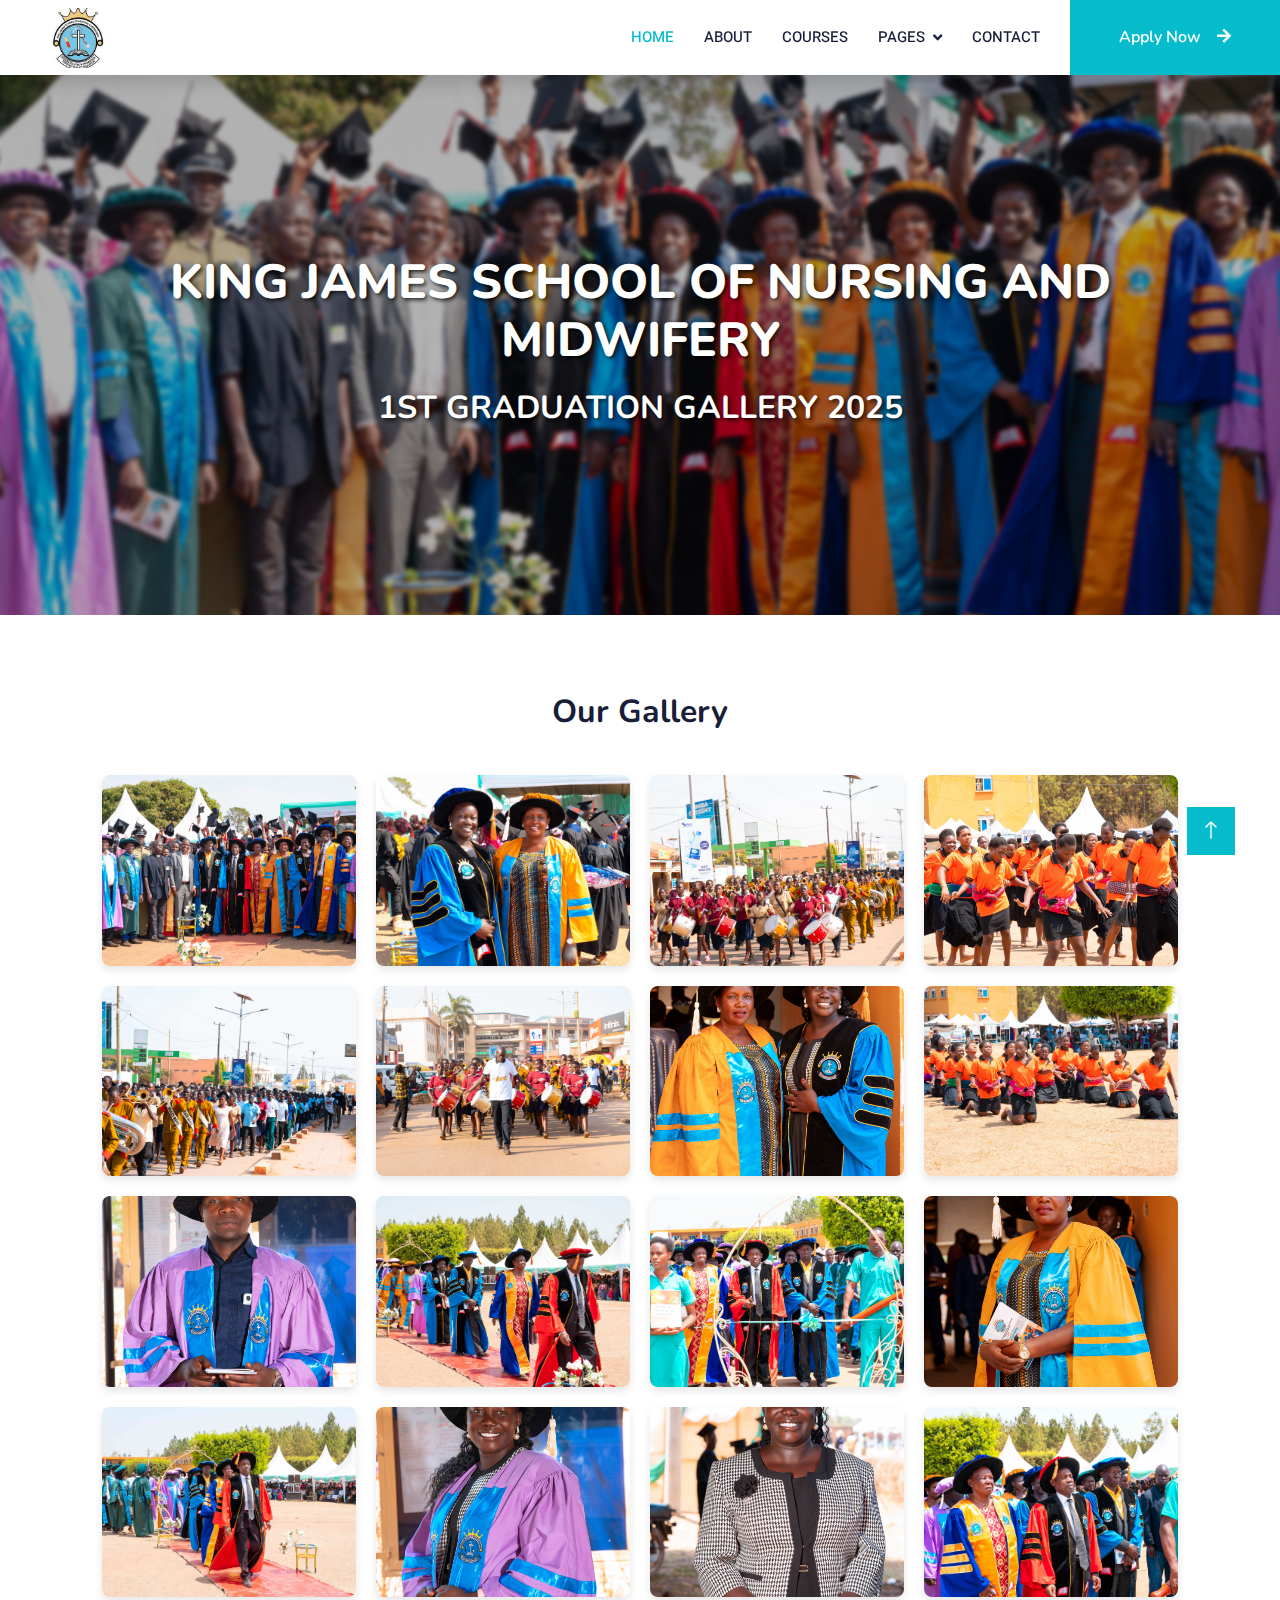
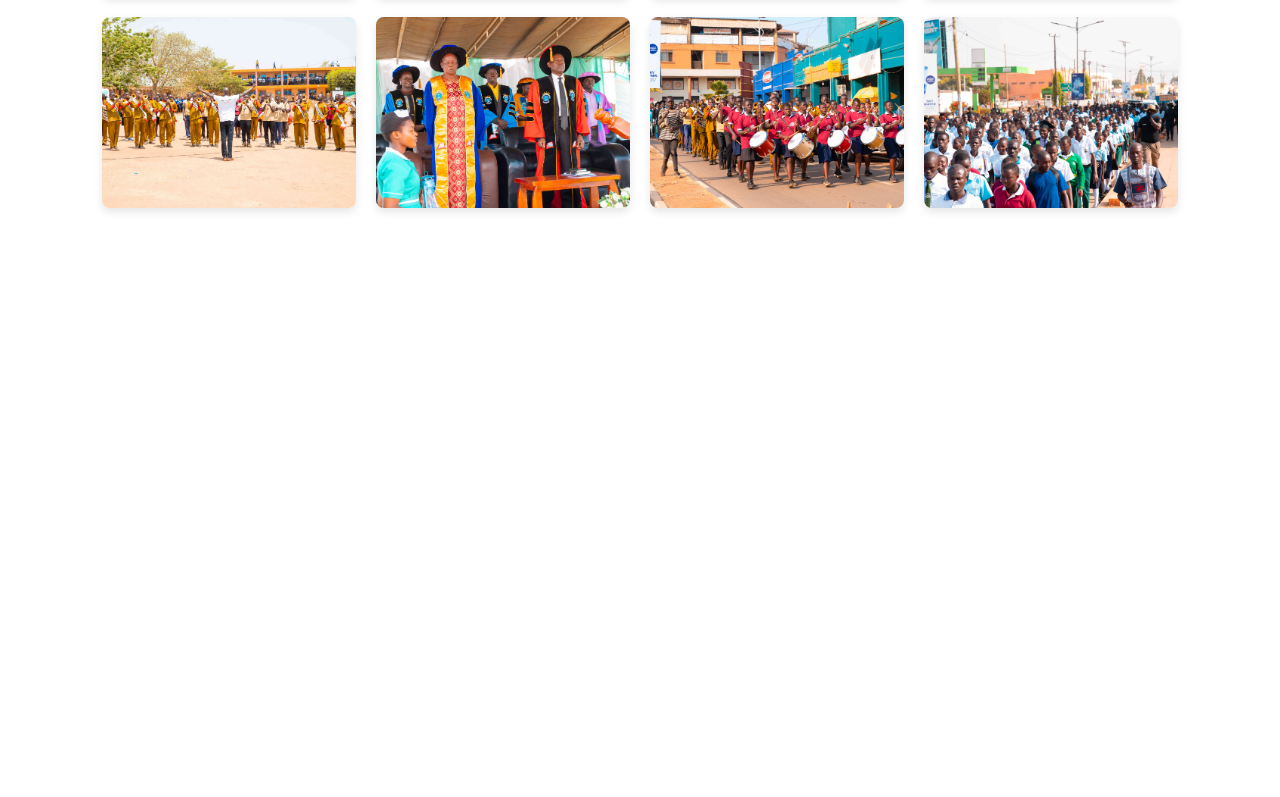
<file: pages/Gallery.html>
<!DOCTYPE html>
<html lang="en">
<head>
    <meta charset="utf-8">
    <title>King James - Gallery</title>
    <meta content="width=device-width, initial-scale=1.0" name="viewport">
    <meta content="" name="keywords">
    <meta content="" name="description">

    <!-- Google Web Fonts -->
    <link rel="preconnect" href="https://fonts.googleapis.com">
    <link rel="preconnect" href="https://fonts.gstatic.com" crossorigin>
    <link href="https://fonts.googleapis.com/css2?family=Heebo:wght@400;500;600&family=Nunito:wght@600;700;800&display=swap" rel="stylesheet">

    <!-- Icon Font Stylesheet -->
    <link href="https://cdnjs.cloudflare.com/ajax/libs/font-awesome/5.10.0/css/all.min.css" rel="stylesheet">
    <link href="https://cdn.jsdelivr.net/npm/bootstrap-icons@1.4.1/font/bootstrap-icons.css" rel="stylesheet">

    <!-- Libraries Stylesheet -->
    <link href="../lib/animate/animate.min.css" rel="stylesheet">
    <link href="../lib/owlcarousel/assets/owl.carousel.min.css" rel="stylesheet">

    <!-- Customized Bootstrap Stylesheet -->
    <link href="../css/bootstrap.min.css" rel="stylesheet">

    <!-- Template Stylesheet -->
    <link href="../css/style.css" rel="stylesheet">
</head>
<style>
    .hero-gallery {
        position: relative;
        height: 60vh;
        overflow: hidden;
        margin-bottom: 30px;
    }
    .hero-gallery img {
        width: 100%;
        height: 100%;
        object-fit: cover;
        filter: blur(2px);
        transform: scale(1.1);
    }
    .hero-text {
        position: absolute;
        top: 50%;
        left: 50%;
        transform: translate(-50%, -50%);
        color: white;
        text-align: center;
        width: 90%;
        text-shadow: 2px 2px 4px rgba(0, 0, 0, 0.8);
        z-index: 2;
    }
    .hero-text h1 {
        font-size: 3rem;
        font-weight: 800;
        margin-bottom: 20px;
    }
    .gallery-container {
        display: grid;
        grid-template-columns: repeat(auto-fill, minmax(250px, 1fr));
        gap: 20px;
        padding: 20px;
    }
    .gallery-item {
        position: relative;
        overflow: hidden;
        border-radius: 8px;
        box-shadow: 0 4px 8px rgba(0,0,0,0.1);
        transition: all 0.3s ease;
        aspect-ratio: 4/3;
    }
    .gallery-item:hover {
        transform: translateY(-5px);
        box-shadow: 0 8px 16px rgba(0,0,0,0.2);
    }
    .gallery-img {
        width: 100%;
        height: 100%;
        object-fit: cover;
        transition: transform 0.5s ease;
    }
    .gallery-item:hover .gallery-img {
        transform: scale(1.1);
    }
    @media (max-width: 768px) {
        .hero-text h1 {
            font-size: 2rem;
        }
        .gallery-container {
            grid-template-columns: repeat(auto-fill, minmax(150px, 1fr));
            gap: 10px;
        }
    }
    /* Overlay to darken the blurred background */
    .hero-overlay {
        position: absolute;
        top: 0;
        left: 0;
        width: 100%;
        height: 100%;
        background-color: rgba(0,0,0,0.3);
        z-index: 1;
    }
</style>

<body>
    <!-- Spinner Start -->
    <div id="spinner" class="show bg-white position-fixed translate-middle w-100 vh-100 top-50 start-50 d-flex align-items-center justify-content-center">
        <div class="spinner-border text-primary" style="width: 3rem; height: 3rem;" role="status">
            <span class="sr-only">Loading...</span>
        </div>
    </div>
    <!-- Spinner End -->

    <!-- Navbar Start -->
    <nav class="navbar navbar-expand-lg bg-white navbar-light shadow sticky-top p-0">
        <a href="../index.html" class="navbar-brand d-flex align-items-center px-4 px-lg-5">
            <img src="../img/badge.jpg" alt="Admission Icon" class="me-3" style="width: 60px; height: 60px;">
         
        </a>
        
        <button type="button" class="navbar-toggler me-4" data-bs-toggle="collapse" data-bs-target="#navbarCollapse">
            <span class="navbar-toggler-icon"></span>
        </button>
        <div class="collapse navbar-collapse" id="navbarCollapse">
            <div class="navbar-nav ms-auto p-4 p-lg-0">
                <a href="../index.html" class="nav-item nav-link active">Home</a>
                <a href="about.html" class="nav-item nav-link">About</a>
                <a href="courses.html" class="nav-item nav-link">Courses</a>
                <div class="nav-item dropdown">
                    <a href="#" class="nav-link dropdown-toggle" data-bs-toggle="dropdown">Pages</a>
                    <div class="dropdown-menu fade-down m-0">
                        <a href="team.html" class="dropdown-item">Our Team</a>
                        <a href="testimonial.html" class="dropdown-item">Testimonial</a>
                        <a href="gallery.html" class="dropdown-item">Gallery</a>
                    </div>
                </div>
                <a href="contact.html" class="nav-item nav-link">Contact</a>
            </div>
            <a href="admission.html" class="btn btn-primary py-4 px-lg-5 d-none d-lg-block">Apply Now<i class="fa fa-arrow-right ms-3"></i></a>
        </div>
    </nav>
    <!-- Navbar End -->

    <!-- Hero Gallery Section -->
    <div class="hero-gallery">
        <img src="../img/grad1.jpg" alt="King James Graduation Ceremony">
        <div class="hero-overlay"></div>
        <div class="hero-text">
            <h1 style="color: white; font-weight: 800; text-transform: uppercase;">KING JAMES SCHOOL OF NURSING AND MIDWIFERY</h1>
            <h2 style="color: white; font-weight: 700; text-transform: uppercase;">1ST GRADUATION GALLERY 2025</h2>
        </div>
    </div>

    <!-- Gallery Section -->
    <div class="container py-5">
        <h2 class="text-center mb-4">Our Gallery</h2>
        <div class="gallery-container">
            <!-- Gallery Images in Order -->
            <div class="gallery-item">
                <img src="../img/grad1.jpg" alt="Graduation Photo 1" class="gallery-img" loading="lazy">
            </div>
            <div class="gallery-item">
                <img src="../img/grad2.jpg" alt="Graduation Photo 2" class="gallery-img" loading="lazy">
            </div>
            <div class="gallery-item">
                <img src="../img/grad3.jpg" alt="Graduation Photo 3" class="gallery-img" loading="lazy">
            </div>
            <div class="gallery-item">
                <img src="../img/grad4.jpg" alt="Graduation Photo 4" class="gallery-img" loading="lazy">
            </div>
            <div class="gallery-item">
                <img src="../img/grad5.jpg" alt="Graduation Photo 5" class="gallery-img" loading="lazy">
            </div>
            <div class="gallery-item">
                <img src="../img/grad6.jpg" alt="Graduation Photo 6" class="gallery-img" loading="lazy">
            </div>
            <div class="gallery-item">
                <img src="../img/grad7.jpg" alt="Graduation Photo 7" class="gallery-img" loading="lazy">
            </div>
            <div class="gallery-item">
                <img src="../img/grad8.jpg" alt="Graduation Photo 8" class="gallery-img" loading="lazy">
            </div>
            <div class="gallery-item">
                <img src="../img/grad9.jpg" alt="Graduation Photo 9" class="gallery-img" loading="lazy">
            </div>
            <div class="gallery-item">
                <img src="../img/grad10.jpg" alt="Graduation Photo 10" class="gallery-img" loading="lazy">
            </div>
            <div class="gallery-item">
                <img src="../img/grad11.jpg" alt="Graduation Photo 11" class="gallery-img" loading="lazy">
            </div>
            <div class="gallery-item">
                <img src="../img/grad12.jpg" alt="Graduation Photo 12" class="gallery-img" loading="lazy">
            </div>
            <div class="gallery-item">
                <img src="../img/grad13.jpg" alt="Graduation Photo 13" class="gallery-img" loading="lazy">
            </div>
            <div class="gallery-item">
                <img src="../img/grad14.jpg" alt="Graduation Photo 14" class="gallery-img" loading="lazy">
            </div>
            <div class="gallery-item">
                <img src="../img/grad15.jpg" alt="Graduation Photo 15" class="gallery-img" loading="lazy">
            </div>
            <div class="gallery-item">
                <img src="../img/grad16.jpg" alt="Graduation Photo 16" class="gallery-img" loading="lazy">
            </div>
            <div class="gallery-item">
                <img src="../img/grad17.jpg" alt="Graduation Photo 17" class="gallery-img" loading="lazy">
            </div>
            <div class="gallery-item">
                <img src="../img/grad18.jpg" alt="Graduation Photo 18" class="gallery-img" loading="lazy">
            </div>
            <div class="gallery-item">
                <img src="../img/grad19.jpg" alt="Graduation Photo 19" class="gallery-img" loading="lazy">
            </div>
            <div class="gallery-item">
                <img src="../img/grad20.jpg" alt="Graduation Photo 20" class="gallery-img" loading="lazy">
            </div>
        </div>
    </div>

        <!-- Footer Start -->
    <div class="container-fluid bg-dark text-light footer pt-5 mt-5 wow fadeIn" data-wow-delay="0.1s">
        <div class="container py-5">
            <div class="row g-5">
                <div class="col-lg-3 col-md-6">
                    <h4 class="text-white mb-3">Quick Link</h4>
                    <a class="btn btn-link" href="about.html">About Us</a>
                    <a class="btn btn-link" href="contact.html">Contact Us</a>
                </div>
                <div class="col-lg-3 col-md-6">
                    <h4 class="text-white mb-3">Contact</h4>
                    <p class="mb-2"><i class="fa fa-map-marker-alt me-3"></i>Anai Road, Lira city, Nothern Uganda, Uganda</p>
                    <p class="mb-2"><i class="fa fa-phone-alt me-3"></i>+256785580050, +256778164191</p>
                    <p class="mb-2"><i class="fa fa-envelope me-3"></i>kingjamesnursing@gmail.com</p>
                    <div class="d-flex pt-2">
                        <a class="btn btn-outline-light btn-social" href=""><i class="fab fa-twitter"></i></a>
                        <a class="btn btn-outline-light btn-social" href=""><i class="fab fa-facebook-f"></i></a>
                        <a class="btn btn-outline-light btn-social" href=""><i class="fab fa-youtube"></i></a>
                        <a class="btn btn-outline-light btn-social" href=""><i class="fab fa-linkedin-in"></i></a>
                    </div>
                </div>
                <div class="col-lg-3 col-md-6">
                    <h4 class="text-white mb-3">Gallery</h4>
                    <div class="row g-2 pt-2">
                        <div class="col-4">
                            <img class="img-fluid bg-light p-1" src="../img/grad1.jpg" alt="">
                        </div>
                        <div class="col-4">
                            <img class="img-fluid bg-light p-1" src="../img/grad2.jpg" alt="">
                        </div>
                        <div class="col-4">
                            <img class="img-fluid bg-light p-1" src="../img/grad3.jpg" alt="">
                        </div>
                        <div class="col-4">
                            <img class="img-fluid bg-light p-1" src="../img/grad4.jpg" alt="">
                        </div>
                        <div class="col-4">
                            <img class="img-fluid bg-light p-1" src="../img/grad5.jpg" alt="">
                        </div>
                        <div class="col-4">
                            <img class="img-fluid bg-light p-1" src="../img/grad6.jpg" alt="">
                        </div>
                    </div>
                </div>
            </div>
        </div>
        <div class="container">
            <div class="copyright">
                <div class="row">
                    <div class="col-md-6 text-center text-md-start mb-3 mb-md-0">
                        &copy; <a class="border-bottom" href="#">Your Site Name</a>, All Right Reserved.

                        <!--/*** This template is free as long as you keep the footer author’s credit link/attribution link/backlink. If you'd like to use the template without the footer author’s credit link/attribution link/backlink, you can purchase the Credit Removal License from "https://htmlcodex.com/credit-removal". Thank you for your support. ***/-->
                        Designed By <a class="border-bottom" href="https://code-div.com">Code-div</a>
                    </div>
                    <div class="col-md-6 text-center text-md-end">
                        <div class="footer-menu">
                            <a href="/index.php">Home</a>
                        </div>
                    </div>
                </div>
            </div>
        </div>
    </div>
    <!-- Footer End -->

    <!-- Back to Top -->
    <a href="#" class="btn btn-lg btn-primary btn-lg-square back-to-top"><i class="bi bi-arrow-up"></i></a>

    <!-- JavaScript Libraries -->
    <script src="https://code.jquery.com/jquery-3.4.1.min.js"></script>
    <script src="https://cdn.jsdelivr.net/npm/bootstrap@5.0.0/dist/js/bootstrap.bundle.min.js"></script>
    <script src="../lib/wow/wow.min.js"></script>
    <script src="../lib/easing/easing.min.js"></script>
    <script src="../lib/waypoints/waypoints.min.js"></script>
    <script src="../lib/owlcarousel/owl.carousel.min.js"></script>

    <!-- Template Javascript -->
    <script src="../js/main.js"></script>
</body>
</html>
</file>
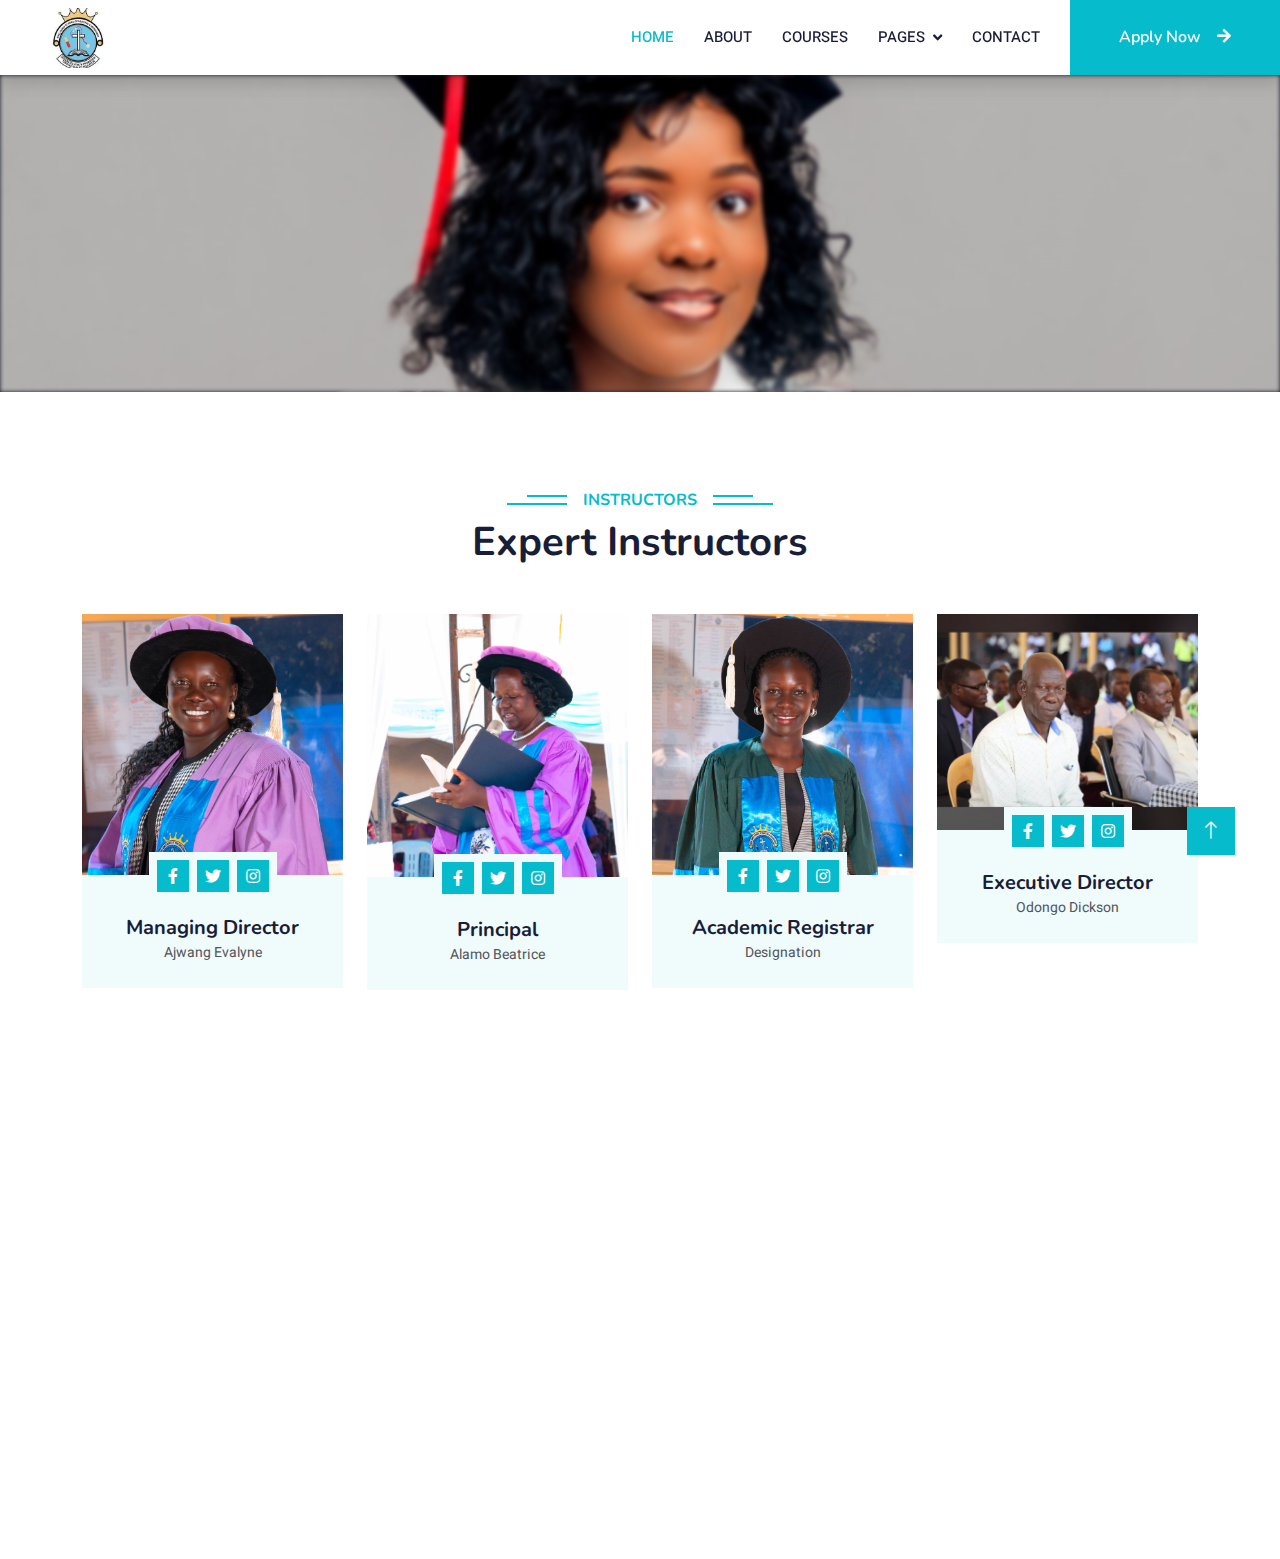
<file: pages/team.html>
<!DOCTYPE html>
<html lang="en">
<head>
    <meta charset="utf-8">
    <title>King James - Our Team</title>
    <meta content="width=device-width, initial-scale=1.0" name="viewport">
    <meta content="" name="keywords">
    <meta content="" name="description">

    <!-- Favicon -->
    <link href="img/favicon.ico" rel="icon">

    <!-- Google Web Fonts -->
    <link rel="preconnect" href="https://fonts.googleapis.com">
    <link rel="preconnect" href="https://fonts.gstatic.com" crossorigin>
    <link href="https://fonts.googleapis.com/css2?family=Heebo:wght@400;500;600&family=Nunito:wght@600;700;800&display=swap" rel="stylesheet">

    <!-- Icon Font Stylesheet -->
    <link href="https://cdnjs.cloudflare.com/ajax/libs/font-awesome/5.10.0/css/all.min.css" rel="stylesheet">
    <link href="https://cdn.jsdelivr.net/npm/bootstrap-icons@1.4.1/font/bootstrap-icons.css" rel="stylesheet">

    <!-- Libraries Stylesheet -->
    <link href="../lib/animate/animate.min.css" rel="stylesheet">
    <link href="../lib/owlcarousel/assets/owl.carousel.min.css" rel="stylesheet">

    <!-- Customized Bootstrap Stylesheet -->
    <link href="../css/bootstrap.min.css" rel="stylesheet">

    <!-- Template Stylesheet -->
    <link href="../css/style.css" rel="stylesheet">
</head>

<body>
    <!-- Spinner Start -->
    <div id="spinner" class="show bg-white position-fixed translate-middle w-100 vh-100 top-50 start-50 d-flex align-items-center justify-content-center">
        <div class="spinner-border text-primary" style="width: 3rem; height: 3rem;" role="status">
            <span class="sr-only">Loading...</span>
        </div>
    </div>
    <!-- Spinner End -->


    <!-- Navbar Start -->
    <nav class="navbar navbar-expand-lg bg-white navbar-light shadow sticky-top p-0">
        <a href="../index.html" class="navbar-brand d-flex align-items-center px-4 px-lg-5">
            <img src="../img/badge.jpg" alt="Admission Icon" class="me-3" style="width: 60px; height: 60px;">
         
        </a>
        
        <button type="button" class="navbar-toggler me-4" data-bs-toggle="collapse" data-bs-target="#navbarCollapse">
            <span class="navbar-toggler-icon"></span>
        </button>
        <div class="collapse navbar-collapse" id="navbarCollapse">
            <div class="navbar-nav ms-auto p-4 p-lg-0">
                <a href="../index.html" class="nav-item nav-link active">Home</a>
                <a href="about.html" class="nav-item nav-link">About</a>
                <a href="courses.html" class="nav-item nav-link">Courses</a>
                <div class="nav-item dropdown">
                    <a href="#" class="nav-link dropdown-toggle" data-bs-toggle="dropdown">Pages</a>
                    <div class="dropdown-menu fade-down m-0">
                        <a href="team.html" class="dropdown-item">Our Team</a>
                        <a href="testimonial.html" class="dropdown-item">Testimonial</a>
                        <a href="gallery.html" class="dropdown-item">Gallery</a>
                    
                    </div>
                </div>
                <a href="contact.html" class="nav-item nav-link">Contact</a>
            </div>
            <a href="admission.html" class="btn btn-primary py-4 px-lg-5 d-none d-lg-block">Apply Now<i class="fa fa-arrow-right ms-3"></i></a>
        </div>
    </nav>
    <!-- Navbar End -->


    <!-- Header Start -->
    <div class="container-fluid py-5 mb-5 page-header" style="position: relative; overflow: hidden;">
        <!-- Blurred background image layer -->
        <div style="
            position: absolute;
            top: 0;
            left: 0;
            height: 100%;
            width: 100%;
            background-image: url('../img/2.jpg');
            background-size: cover;
            background-position: center;
            filter: blur(2px);
            z-index: 0;
        "></div>
        <div class="container py-5">
            <div class="row justify-content-center">
                <div class="col-lg-10 text-center">
                    <h1 class="display-3 text-white animated slideInDown">Our Team</h1>
                    <nav aria-label="breadcrumb">
                        <ol class="breadcrumb justify-content-center">
                            <li class="breadcrumb-item"><a class="text-white" href="#">Home</a></li>
                            <li class="breadcrumb-item"><a class="text-white" href="#">Pages</a></li>
                            <li class="breadcrumb-item text-white active" aria-current="page">Team</li>
                        </ol>
                    </nav>
                </div>
            </div>
        </div>
    </div>
    
    <!-- Header End -->


    <!-- Team Start -->
    <div class="container-xxl py-5">
        <div class="container">
            <div class="text-center wow fadeInUp" data-wow-delay="0.1s">
                <h6 class="section-title bg-white text-center text-primary px-3">Instructors</h6>
                <h1 class="mb-5">Expert Instructors</h1>
            </div>
            <div class="row g-4">
                <div class="col-lg-3 col-md-6 wow fadeInUp" data-wow-delay="0.1s">
                    <div class="team-item bg-light">
                        <div class="overflow-hidden">
                            <img class="img-fluid" src="../img/madam.JPG" alt="">
                        </div>
                        <div class="position-relative d-flex justify-content-center" style="margin-top: -23px;">
                            <div class="bg-light d-flex justify-content-center pt-2 px-1">
                                <a class="btn btn-sm-square btn-primary mx-1" href=""><i class="fab fa-facebook-f"></i></a>
                                <a class="btn btn-sm-square btn-primary mx-1" href=""><i class="fab fa-twitter"></i></a>
                                <a class="btn btn-sm-square btn-primary mx-1" href=""><i class="fab fa-instagram"></i></a>
                            </div>
                        </div>
                        <div class="text-center p-4">
                            <h5 class="mb-0">Managing Director</h5>
                            <small>Ajwang Evalyne</small>
                        </div>
                    </div>
                </div>
                <div class="col-lg-3 col-md-6 wow fadeInUp" data-wow-delay="0.3s">
                    <div class="team-item bg-light">
                        <div class="overflow-hidden">
                            <img class="img-fluid" src="../img/127.jpg" alt="">
                        </div>
                        <div class="position-relative d-flex justify-content-center" style="margin-top: -23px;">
                            <div class="bg-light d-flex justify-content-center pt-2 px-1">
                                <a class="btn btn-sm-square btn-primary mx-1" href=""><i class="fab fa-facebook-f"></i></a>
                                <a class="btn btn-sm-square btn-primary mx-1" href=""><i class="fab fa-twitter"></i></a>
                                <a class="btn btn-sm-square btn-primary mx-1" href=""><i class="fab fa-instagram"></i></a>
                            </div>
                        </div>
                        <div class="text-center p-4">
                            <h5 class="mb-0">Principal</h5>
                            <small>Alamo Beatrice</small>
                        </div>
                    </div>
                </div>
                <div class="col-lg-3 col-md-6 wow fadeInUp" data-wow-delay="0.5s">
                    <div class="team-item bg-light">
                        <div class="overflow-hidden">
                            <img class="img-fluid" src="../img/Deputy .jpg" alt="">
                        </div>
                        <div class="position-relative d-flex justify-content-center" style="margin-top: -23px;">
                            <div class="bg-light d-flex justify-content-center pt-2 px-1">
                                <a class="btn btn-sm-square btn-primary mx-1" href=""><i class="fab fa-facebook-f"></i></a>
                                <a class="btn btn-sm-square btn-primary mx-1" href=""><i class="fab fa-twitter"></i></a>
                                <a class="btn btn-sm-square btn-primary mx-1" href=""><i class="fab fa-instagram"></i></a>
                            </div>
                        </div>
                        <div class="text-center p-4">
                            <h5 class="mb-0">Academic Registrar</h5>
                            <small>Designation</small>
                        </div>
                    </div>
                </div>
                <div class="col-lg-3 col-md-6 wow fadeInUp" data-wow-delay="0.7s">
                    <div class="team-item bg-light">
                        <div class="overflow-hidden">
                            <img class="img-fluid" src="../img/director.jpg" alt="">
                        </div>
                        <div class="position-relative d-flex justify-content-center" style="margin-top: -23px;">
                            <div class="bg-light d-flex justify-content-center pt-2 px-1">
                                <a class="btn btn-sm-square btn-primary mx-1" href=""><i class="fab fa-facebook-f"></i></a>
                                <a class="btn btn-sm-square btn-primary mx-1" href=""><i class="fab fa-twitter"></i></a>
                                <a class="btn btn-sm-square btn-primary mx-1" href=""><i class="fab fa-instagram"></i></a>
                            </div>
                        </div>
                        <div class="text-center p-4">
                            <h5 class="mb-0">Executive Director</h5>
                            <small>Odongo Dickson</small>
                        </div>
                    </div>
                </div>
                <!-- <div class="col-lg-3 col-md-6 wow fadeInUp" data-wow-delay="0.1s">
                    <div class="team-item bg-light">
                        <div class="overflow-hidden">
                            <img class="img-fluid" src="img/madam.JPG" alt="">
                        </div>
                        <div class="position-relative d-flex justify-content-center" style="margin-top: -23px;">
                            <div class="bg-light d-flex justify-content-center pt-2 px-1">
                                <a class="btn btn-sm-square btn-primary mx-1" href=""><i class="fab fa-facebook-f"></i></a>
                                <a class="btn btn-sm-square btn-primary mx-1" href=""><i class="fab fa-twitter"></i></a>
                                <a class="btn btn-sm-square btn-primary mx-1" href=""><i class="fab fa-instagram"></i></a>
                            </div>
                        </div>
                        <div class="text-center p-4">
                            <h5 class="mb-0">Instructor Name</h5>
                            <small>Designation</small>
                        </div>
                    </div>
                </div>
                <div class="col-lg-3 col-md-6 wow fadeInUp" data-wow-delay="0.3s">
                    <div class="team-item bg-light">
                        <div class="overflow-hidden">
                            <img class="img-fluid" src="img/madam.JPG" alt="">
                        </div>
                        <div class="position-relative d-flex justify-content-center" style="margin-top: -23px;">
                            <div class="bg-light d-flex justify-content-center pt-2 px-1">
                                <a class="btn btn-sm-square btn-primary mx-1" href=""><i class="fab fa-facebook-f"></i></a>
                                <a class="btn btn-sm-square btn-primary mx-1" href=""><i class="fab fa-twitter"></i></a>
                                <a class="btn btn-sm-square btn-primary mx-1" href=""><i class="fab fa-instagram"></i></a>
                            </div>
                        </div>
                        <div class="text-center p-4">
                            <h5 class="mb-0">Instructor Name</h5>
                            <small>Designation</small>
                        </div>
                    </div>
                </div>
                <div class="col-lg-3 col-md-6 wow fadeInUp" data-wow-delay="0.5s">
                    <div class="team-item bg-light">
                        <div class="overflow-hidden">
                            <img class="img-fluid" src="img/madam.JPG" alt="">
                        </div>
                        <div class="position-relative d-flex justify-content-center" style="margin-top: -23px;">
                            <div class="bg-light d-flex justify-content-center pt-2 px-1">
                                <a class="btn btn-sm-square btn-primary mx-1" href=""><i class="fab fa-facebook-f"></i></a>
                                <a class="btn btn-sm-square btn-primary mx-1" href=""><i class="fab fa-twitter"></i></a>
                                <a class="btn btn-sm-square btn-primary mx-1" href=""><i class="fab fa-instagram"></i></a>
                            </div>
                        </div>
                        <div class="text-center p-4">
                            <h5 class="mb-0">Instructor Name</h5>
                            <small>Designation</small>
                        </div>
                    </div>
                </div>
                <div class="col-lg-3 col-md-6 wow fadeInUp" data-wow-delay="0.7s">
                    <div class="team-item bg-light">
                        <div class="overflow-hidden">
                            <img class="img-fluid" src="img/madam.JPG" alt="">
                        </div>
                        <div class="position-relative d-flex justify-content-center" style="margin-top: -23px;">
                            <div class="bg-light d-flex justify-content-center pt-2 px-1">
                                <a class="btn btn-sm-square btn-primary mx-1" href=""><i class="fab fa-facebook-f"></i></a>
                                <a class="btn btn-sm-square btn-primary mx-1" href=""><i class="fab fa-twitter"></i></a>
                                <a class="btn btn-sm-square btn-primary mx-1" href=""><i class="fab fa-instagram"></i></a>
                            </div>
                        </div>
                        <div class="text-center p-4">
                            <h5 class="mb-0">Instructor Name</h5>
                            <small>Designation</small>
                        </div>
                    </div>
                </div> -->
            </div>
        </div>
    </div>
    <!-- Team End -->
        

    <!-- Footer Start -->
    <div class="container-fluid bg-dark text-light footer pt-5 mt-5 wow fadeIn" data-wow-delay="0.1s">
        <div class="container py-5">
            <div class="row g-5">
                <div class="col-lg-3 col-md-6">
                    <h4 class="text-white mb-3">Quick Link</h4>
                    <a class="btn btn-link" href="about.html">About Us</a>
                    <a class="btn btn-link" href="contact.html">Contact Us</a>
                </div>
                <div class="col-lg-3 col-md-6">
                    <h4 class="text-white mb-3">Contact</h4>
                    <p class="mb-2"><i class="fa fa-map-marker-alt me-3"></i>Anai Road, Lira city, Nothern Uganda, Uganda</p>
                    <p class="mb-2"><i class="fa fa-phone-alt me-3"></i>+256785580050, +256778164191</p>
                    <p class="mb-2"><i class="fa fa-envelope me-3"></i>kingjamesnursing@gmail.com</p>
                    <div class="d-flex pt-2">
                        <a class="btn btn-outline-light btn-social" href=""><i class="fab fa-twitter"></i></a>
                        <a class="btn btn-outline-light btn-social" href=""><i class="fab fa-facebook-f"></i></a>
                        <a class="btn btn-outline-light btn-social" href=""><i class="fab fa-youtube"></i></a>
                        <a class="btn btn-outline-light btn-social" href=""><i class="fab fa-linkedin-in"></i></a>
                    </div>
                </div>
                <div class="col-lg-3 col-md-6">
                    <h4 class="text-white mb-3">Gallery</h4>
                    <div class="row g-2 pt-2">
                        <div class="col-4">
                            <img class="img-fluid bg-light p-1" src="../img/grad1.jpg" alt="">
                        </div>
                        <div class="col-4">
                            <img class="img-fluid bg-light p-1" src="../img/grad2.jpg" alt="">
                        </div>
                        <div class="col-4">
                            <img class="img-fluid bg-light p-1" src="../img/grad3.jpg" alt="">
                        </div>
                        <div class="col-4">
                            <img class="img-fluid bg-light p-1" src="../img/grad4.jpg" alt="">
                        </div>
                        <div class="col-4">
                            <img class="img-fluid bg-light p-1" src="../img/grad5.jpg" alt="">
                        </div>
                        <div class="col-4">
                            <img class="img-fluid bg-light p-1" src="../img/grad6.jpg" alt="">
                        </div>
                    </div>
                </div>
            </div>
        </div>
        <div class="container">
            <div class="copyright">
                <div class="row">
                    <div class="col-md-6 text-center text-md-start mb-3 mb-md-0">
                        &copy; <a class="border-bottom" href="#">Your Site Name</a>, All Right Reserved.

                        <!--/*** This template is free as long as you keep the footer author’s credit link/attribution link/backlink. If you'd like to use the template without the footer author’s credit link/attribution link/backlink, you can purchase the Credit Removal License from "https://htmlcodex.com/credit-removal". Thank you for your support. ***/-->
                        Designed By <a class="border-bottom" href="https://code-div.com">Code-div</a>
                    </div>
                    <div class="col-md-6 text-center text-md-end">
                        <div class="footer-menu">
                            <a href="/index.php">Home</a>
                        </div>
                    </div>
                </div>
            </div>
        </div>
    </div>
    <!-- Footer End -->


    <!-- Back to Top -->
    <a href="team.html" class="btn btn-lg btn-primary btn-lg-square back-to-top"><i class="bi bi-arrow-up"></i></a>


    <!-- JavaScript Libraries -->
    <script src="https://code.jquery.com/jquery-3.4.1.min.js"></script>
    <script src="https://cdn.jsdelivr.net/npm/bootstrap@5.0.0/dist/js/bootstrap.bundle.min.js"></script>
    <script src="../lib/wow/wow.min.js"></script>
    <script src="../lib/easing/easing.min.js"></script>
    <script src="../lib/waypoints/waypoints.min.js"></script>
    <script src="../lib/owlcarousel/owl.carousel.min.js"></script>

    <!-- Template Javascript -->
    <script src="../js/main.js"></script>
</body>

</html>
</file>
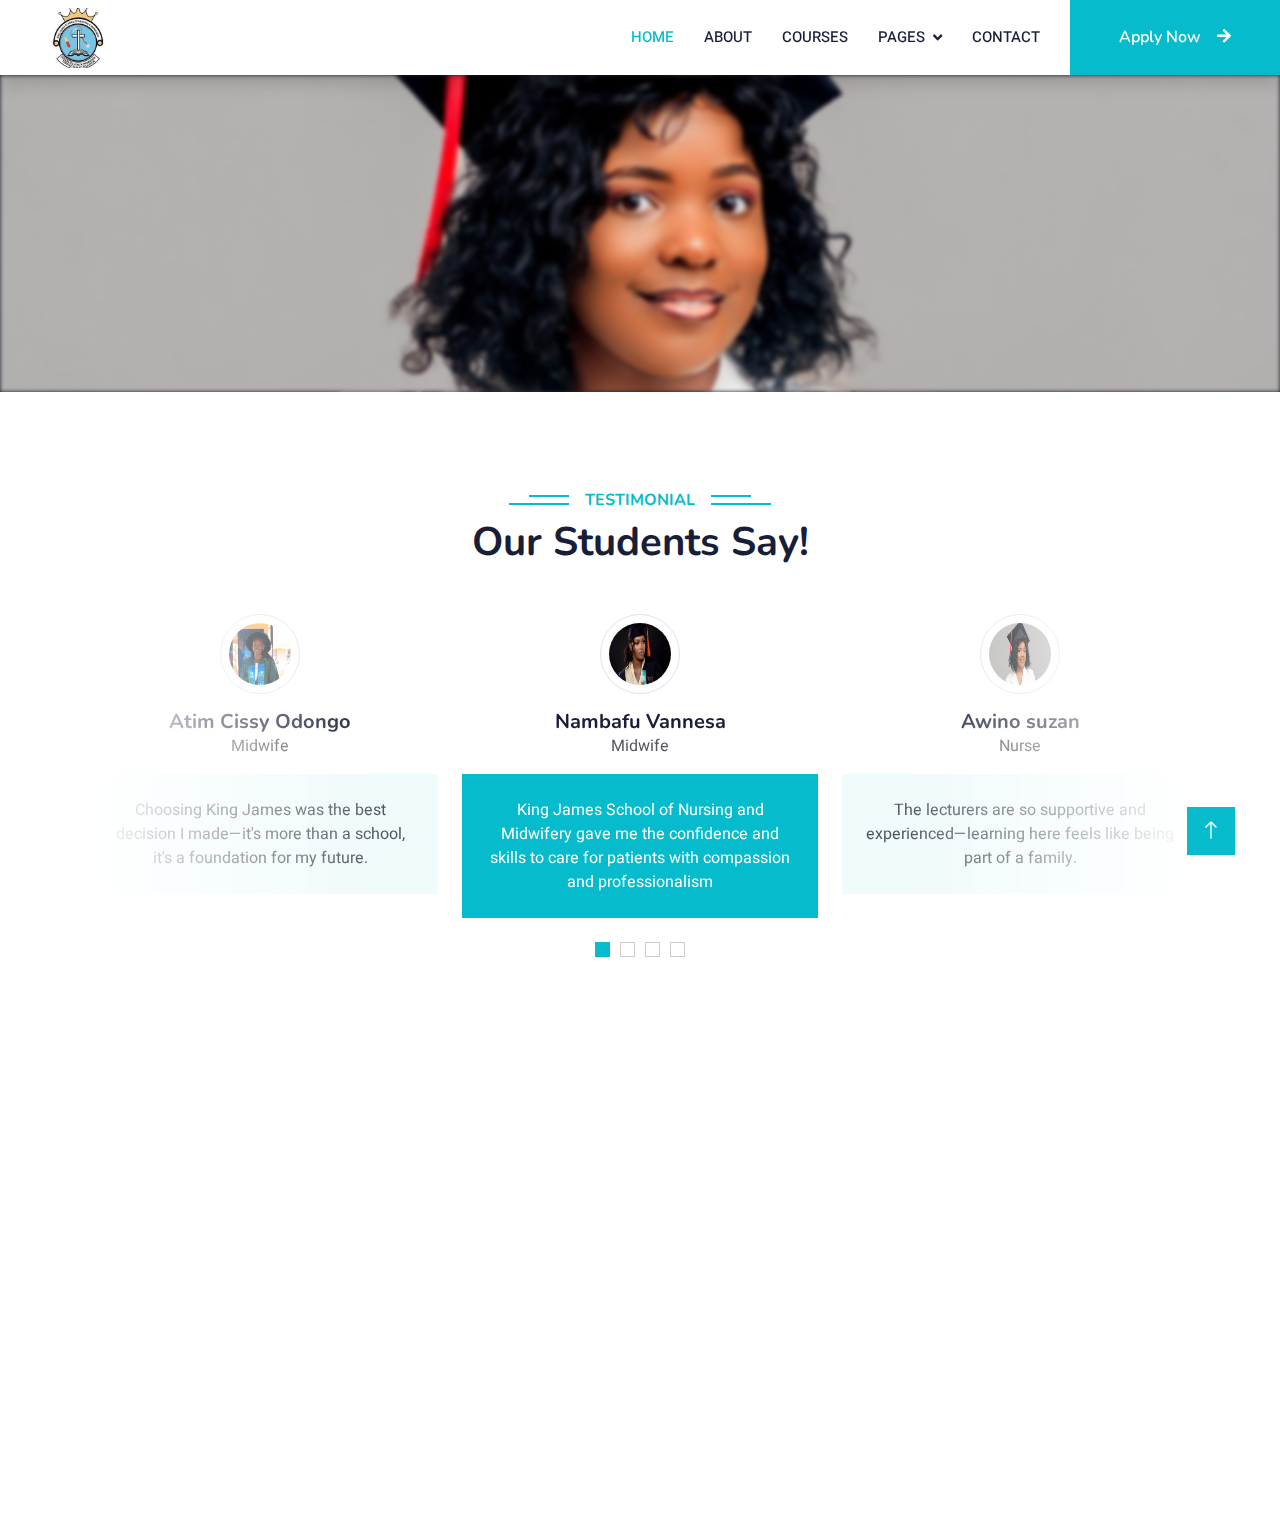
<file: pages/testimonial.html>
<!DOCTYPE html>
<html lang="en">

<head>
    <meta charset="utf-8">
    <title>King James - Testimonial</title>
    <meta content="width=device-width, initial-scale=1.0" name="viewport">
    <meta content="" name="keywords">
    <meta content="" name="description">

    <!-- Favicon -->
    <link href="img/favicon.ico" rel="icon">

    <!-- Google Web Fonts -->
    <link rel="preconnect" href="https://fonts.googleapis.com">
    <link rel="preconnect" href="https://fonts.gstatic.com" crossorigin>
    <link href="https://fonts.googleapis.com/css2?family=Heebo:wght@400;500;600&family=Nunito:wght@600;700;800&display=swap" rel="stylesheet">

    <!-- Icon Font Stylesheet -->
    <link href="https://cdnjs.cloudflare.com/ajax/libs/font-awesome/5.10.0/css/all.min.css" rel="stylesheet">
    <link href="https://cdn.jsdelivr.net/npm/bootstrap-icons@1.4.1/font/bootstrap-icons.css" rel="stylesheet">

    <!-- Libraries Stylesheet -->
    <link href="../lib/animate/animate.min.css" rel="stylesheet">
    <link href="../lib/owlcarousel/assets/owl.carousel.min.css" rel="stylesheet">

    <!-- Customized Bootstrap Stylesheet -->
    <link href="../css/bootstrap.min.css" rel="stylesheet">

    <!-- Template Stylesheet -->
    <link href="../css/style.css" rel="stylesheet">
</head>

<body>
    <!-- Spinner Start -->
    <div id="spinner" class="show bg-white position-fixed translate-middle w-100 vh-100 top-50 start-50 d-flex align-items-center justify-content-center">
        <div class="spinner-border text-primary" style="width: 3rem; height: 3rem;" role="status">
            <span class="sr-only">Loading...</span>
        </div>
    </div>
    <!-- Spinner End -->


    <!-- Navbar Start -->
    <nav class="navbar navbar-expand-lg bg-white navbar-light shadow sticky-top p-0">
        <a href="/index.html" class="navbar-brand d-flex align-items-center px-4 px-lg-5">
            <img src="../img/badge.jpg" alt="Admission Icon" class="me-3" style="width: 60px; height: 60px;">
           
        </a>
        
        <button type="button" class="navbar-toggler me-4" data-bs-toggle="collapse" data-bs-target="#navbarCollapse">
            <span class="navbar-toggler-icon"></span>
        </button>
        <div class="collapse navbar-collapse" id="navbarCollapse">
            <div class="navbar-nav ms-auto p-4 p-lg-0">
                <a href="/index.html" class="nav-item nav-link active">Home</a>
                <a href="about.html" class="nav-item nav-link">About</a>
                <a href="courses.html" class="nav-item nav-link">Courses</a>
                <div class="nav-item dropdown">
                    <a href="#" class="nav-link dropdown-toggle" data-bs-toggle="dropdown">Pages</a>
                    <div class="dropdown-menu fade-down m-0">
                        <a href="team.html" class="dropdown-item">Our Team</a>
                        <a href="testimonial.html" class="dropdown-item">Testimonial</a>
                        <a href="gallery.html" class="dropdown-item">Gallery</a>
                        
                    </div>
                </div>
                <a href="contact.html" class="nav-item nav-link">Contact</a>
            </div>
            <a href="admission.html" class="btn btn-primary py-4 px-lg-5 d-none d-lg-block">Apply Now<i class="fa fa-arrow-right ms-3"></i></a>
        </div>
    </nav>
    <!-- Navbar End -->

    <!-- Header Start -->
    <div class="container-fluid py-5 mb-5 page-header" style="position: relative; overflow: hidden;">
        <!-- Blurred background image layer -->
        <div style="
            position: absolute;
            top: 0;
            left: 0;
            height: 100%;
            width: 100%;
            background-image: url('../img/2.jpg');
            background-size: cover;
            background-position: center;
            filter: blur(2px);
            z-index: 0;
        "></div>
        <div class="container py-5">
            <div class="row justify-content-center">
                <div class="col-lg-10 text-center">
                    <h1 class="display-3 text-white animated slideInDown">Testimonial</h1>
                    <nav aria-label="breadcrumb">
                        <ol class="breadcrumb justify-content-center">
                            <li class="breadcrumb-item"><a class="text-white" href="#">Home</a></li>
                            <li class="breadcrumb-item"><a class="text-white" href="#">Pages</a></li>
                            <li class="breadcrumb-item text-white active" aria-current="page">Testimonial</li>
                        </ol>
                    </nav>
                </div>
            </div>
        </div>
    </div>
    <!-- Header End -->


    <!-- Testimonial Start -->
    <div class="container-xxl py-5 wow fadeInUp" data-wow-delay="0.1s">
        <div class="container">
            <div class="text-center">
                <h6 class="section-title bg-white text-center text-primary px-3">Testimonial</h6>
                <h1 class="mb-5">Our Students Say!</h1>
            </div>
            <div class="owl-carousel testimonial-carousel position-relative">
                <div class="testimonial-item text-center">
                    <img class="border rounded-circle p-2 mx-auto mb-3" src="../img/vani.jpg" style="width: 80px; height: 80px;">
                    <h5 class="mb-0">Nambafu Vannesa</h5>
                    <p>Midwife</p>
                    <div class="testimonial-text bg-light text-center p-4">
                    <p class="mb-0">King James School of Nursing and Midwifery gave me the confidence and skills to care for patients with compassion and professionalism</p>
                    </div>
                </div>
                <div class="testimonial-item text-center">
                    <img class="border rounded-circle p-2 mx-auto mb-3" src="../img/2.jpg" style="width: 80px; height: 80px;">
                    <h5 class="mb-0">Awino suzan</h5>
                    <p>Nurse</p>
                    <div class="testimonial-text bg-light text-center p-4">
                    <p class="mb-0">The lecturers are so supportive and experienced—learning here feels like being part of a family.</p>
                    </div>
                </div>
                <div class="testimonial-item text-center">
                    <img class="border rounded-circle p-2 mx-auto mb-3" src="../img/testimonial-3.jpg" style="width: 80px; height: 80px;">
                    <h5 class="mb-0">Odongo Lameck</h5>
                    <p>Clinical Officer</p>
                    <div class="testimonial-text bg-light text-center p-4">
                    <p class="mb-0">The practical training is top-notch; I felt fully prepared for my clinical placements</p>
                    </div>
                </div>
                <div class="testimonial-item text-center">
                    <img class="border rounded-circle p-2 mx-auto mb-3" src="../img/cissy.jpg" style="width: 80px; height: 80px;">
                    <h5 class="mb-0">Atim Cissy Odongo</h5>
                    <p>Midwife</p>
                    <div class="testimonial-text bg-light text-center p-4">
                    <p class="mb-0">Choosing King James was the best decision I made—it's more than a school, it's a foundation for my future.</p>
                    </div>
                </div>
            </div>
        </div>
    </div>
    <!-- Testimonial End -->
        

    <!-- Footer Start -->
    <div class="container-fluid bg-dark text-light footer pt-5 mt-5 wow fadeIn" data-wow-delay="0.1s">
        <div class="container py-5">
            <div class="row g-5">
                <div class="col-lg-3 col-md-6">
                    <h4 class="text-white mb-3">Quick Link</h4>
                    <a class="btn btn-link" href="about.html">About Us</a>
                    <a class="btn btn-link" href="contact.html">Contact Us</a>
                </div>
                <div class="col-lg-3 col-md-6">
                    <h4 class="text-white mb-3">Contact</h4>
                    <p class="mb-2"><i class="fa fa-map-marker-alt me-3"></i>Anai Road, Lira city, Nothern Uganda, Uganda</p>
                    <p class="mb-2"><i class="fa fa-phone-alt me-3"></i>+256785580050, +256778164191</p>
                    <p class="mb-2"><i class="fa fa-envelope me-3"></i>kingjamesnursing@gmail.com</p>
                    <div class="d-flex pt-2">
                        <a class="btn btn-outline-light btn-social" href=""><i class="fab fa-twitter"></i></a>
                        <a class="btn btn-outline-light btn-social" href=""><i class="fab fa-facebook-f"></i></a>
                        <a class="btn btn-outline-light btn-social" href=""><i class="fab fa-youtube"></i></a>
                        <a class="btn btn-outline-light btn-social" href=""><i class="fab fa-linkedin-in"></i></a>
                    </div>
                </div>
                <div class="col-lg-3 col-md-6">
                    <h4 class="text-white mb-3">Gallery</h4>
                    <div class="row g-2 pt-2">
                        <div class="col-4">
                            <img class="img-fluid bg-light p-1" src="../img/grad1.jpg" alt="">
                        </div>
                        <div class="col-4">
                            <img class="img-fluid bg-light p-1" src="../img/grad2.jpg" alt="">
                        </div>
                        <div class="col-4">
                            <img class="img-fluid bg-light p-1" src="../img/grad3.jpg" alt="">
                        </div>
                        <div class="col-4">
                            <img class="img-fluid bg-light p-1" src="../img/grad4.jpg" alt="">
                        </div>
                        <div class="col-4">
                            <img class="img-fluid bg-light p-1" src="../img/grad5.jpg" alt="">
                        </div>
                        <div class="col-4">
                            <img class="img-fluid bg-light p-1" src="../img/grad6.jpg" alt="">
                        </div>
                    </div>
                </div>
            </div>
        </div>
        <div class="container">
            <div class="copyright">
                <div class="row">
                    <div class="col-md-6 text-center text-md-start mb-3 mb-md-0">
                        &copy; <a class="border-bottom" href="#">Your Site Name</a>, All Right Reserved.

                        <!--/*** This template is free as long as you keep the footer author’s credit link/attribution link/backlink. If you'd like to use the template without the footer author’s credit link/attribution link/backlink, you can purchase the Credit Removal License from "https://htmlcodex.com/credit-removal". Thank you for your support. ***/-->
                        Designed By <a class="border-bottom" href="https://code-div.com">Code-div</a>
                    </div>
                    <div class="col-md-6 text-center text-md-end">
                        <div class="footer-menu">
                            <a href="/index.php">Home</a>
                        </div>
                    </div>
                </div>
            </div>
        </div>
    </div>
    <!-- Footer End -->

    <!-- Back to Top -->
    <a href="testimonial.html" class="btn btn-lg btn-primary btn-lg-square back-to-top"><i class="bi bi-arrow-up"></i></a>


    <!-- JavaScript Libraries -->
    <script src="https://code.jquery.com/jquery-3.4.1.min.js"></script>
    <script src="https://cdn.jsdelivr.net/npm/bootstrap@5.0.0/dist/js/bootstrap.bundle.min.js"></script>
    <script src="../lib/wow/wow.min.js"></script>
    <script src="../lib/easing/easing.min.js"></script>
    <script src="../lib/waypoints/waypoints.min.js"></script>
    <script src="../lib/owlcarousel/owl.carousel.min.js"></script>

    <!-- Template Javascript -->
    <script src="../js/main.js"></script>
</body>

</html>
</file>
<file: css/style.css>
/********** Template CSS **********/
:root {
    --primary: #06BBCC;
    --light: #F0FBFC;
    --dark: #181d38;
}

.fw-medium {
    font-weight: 600 !important;
}

.fw-semi-bold {
    font-weight: 700 !important;
}

.back-to-top {
    position: fixed;
    display: none;
    right: 45px;
    bottom: 45px;
    z-index: 99;
}


/*** Spinner ***/
#spinner {
    opacity: 0;
    visibility: hidden;
    transition: opacity .5s ease-out, visibility 0s linear .5s;
    z-index: 99999;
}

#spinner.show {
    transition: opacity .5s ease-out, visibility 0s linear 0s;
    visibility: visible;
    opacity: 1;
}


/*** Button ***/
.btn {
    font-family: 'Nunito', sans-serif;
    font-weight: 600;
    transition: .5s;
}

.btn.btn-primary,
.btn.btn-secondary {
    color: #FFFFFF;
}

.btn-square {
    width: 38px;
    height: 38px;
}

.btn-sm-square {
    width: 32px;
    height: 32px;
}

.btn-lg-square {
    width: 48px;
    height: 48px;
}

.btn-square,
.btn-sm-square,
.btn-lg-square {
    padding: 0;
    display: flex;
    align-items: center;
    justify-content: center;
    font-weight: normal;
    border-radius: 0px;
}


/*** Navbar ***/
.navbar .dropdown-toggle::after {
    border: none;
    content: "\f107";
    font-family: "Font Awesome 5 Free";
    font-weight: 900;
    vertical-align: middle;
    margin-left: 8px;
}

.navbar-light .navbar-nav .nav-link {
    margin-right: 30px;
    padding: 25px 0;
    color: #FFFFFF;
    font-size: 15px;
    text-transform: uppercase;
    outline: none;
}

.navbar-light .navbar-nav .nav-link:hover,
.navbar-light .navbar-nav .nav-link.active {
    color: var(--primary);
}

@media (max-width: 991.98px) {
    .navbar-light .navbar-nav .nav-link  {
        margin-right: 0;
        padding: 10px 0;
    }

    .navbar-light .navbar-nav {
        border-top: 1px solid #EEEEEE;
    }
}

.navbar-light .navbar-brand,
.navbar-light a.btn {
    height: 75px;
}

.navbar-light .navbar-nav .nav-link {
    color: var(--dark);
    font-weight: 500;
}

.navbar-light.sticky-top {
    top: -100px;
    transition: .5s;
}

@media (min-width: 992px) {
    .navbar .nav-item .dropdown-menu {
        display: block;
        margin-top: 0;
        opacity: 0;
        visibility: hidden;
        transition: .5s;
    }

    .navbar .dropdown-menu.fade-down {
        top: 100%;
        transform: rotateX(-75deg);
        transform-origin: 0% 0%;
    }

    .navbar .nav-item:hover .dropdown-menu {
        top: 100%;
        transform: rotateX(0deg);
        visibility: visible;
        transition: .5s;
        opacity: 1;
    }
}


/*** Header carousel ***/
@media (max-width: 768px) {
    .header-carousel .owl-carousel-item {
        position: relative;
        min-height: 500px;
    }
    
    .header-carousel .owl-carousel-item img {
        position: absolute;
        width: 100%;
        height: 100%;
        object-fit: cover;
    }
}

.header-carousel .owl-nav {
    position: absolute;
    top: 50%;
    right: 8%;
    transform: translateY(-50%);
    display: flex;
    flex-direction: column;
}

.header-carousel .owl-nav .owl-prev,
.header-carousel .owl-nav .owl-next {
    margin: 7px 0;
    width: 45px;
    height: 45px;
    display: flex;
    align-items: center;
    justify-content: center;
    color: #FFFFFF;
    background: transparent;
    border: 1px solid #FFFFFF;
    font-size: 22px;
    transition: .5s;
}

.header-carousel .owl-nav .owl-prev:hover,
.header-carousel .owl-nav .owl-next:hover {
    background: var(--primary);
    border-color: var(--primary);
}

.page-header {
    background: linear-gradient(rgba(24, 29, 56, .7), rgba(24, 29, 56, .7)), url(../img/3.jpg);
    background-position: center center;
    background-repeat: no-repeat;
    background-size: cover;
}

.page-header-inner {
    background: rgba(15, 23, 43, .7);
}

.breadcrumb-item + .breadcrumb-item::before {
    color: var(--light);
}


/*** Section Title ***/
.section-title {
    position: relative;
    display: inline-block;
    text-transform: uppercase;
}

.section-title::before {
    position: absolute;
    content: "";
    width: calc(100% + 80px);
    height: 2px;
    top: 4px;
    left: -40px;
    background: var(--primary);
    z-index: -1;
}

.section-title::after {
    position: absolute;
    content: "";
    width: calc(100% + 120px);
    height: 2px;
    bottom: 5px;
    left: -60px;
    background: var(--primary);
    z-index: -1;
}

.section-title.text-start::before {
    width: calc(100% + 40px);
    left: 0;
}

.section-title.text-start::after {
    width: calc(100% + 60px);
    left: 0;
}


/*** Service ***/
.service-item {
    background: var(--light);
    transition: .5s;
}

.service-item:hover {
    margin-top: -10px;
    background: var(--primary);
}

.service-item * {
    transition: .5s;
}

.service-item:hover * {
    color: var(--light) !important;
}


/*** Categories & Courses ***/
.category img,
.course-item img {
    transition: .5s;
}

.category a:hover img,
.course-item:hover img {
    transform: scale(1.1);
}


/*** Team ***/
.team-item img {
    transition: .5s;
}

.team-item:hover img {
    transform: scale(1.1);
}


/*** Testimonial ***/
.testimonial-carousel::before {
    position: absolute;
    content: "";
    top: 0;
    left: 0;
    height: 100%;
    width: 0;
    background: linear-gradient(to right, rgba(255, 255, 255, 1) 0%, rgba(255, 255, 255, 0) 100%);
    z-index: 1;
}

.testimonial-carousel::after {
    position: absolute;
    content: "";
    top: 0;
    right: 0;
    height: 100%;
    width: 0;
    background: linear-gradient(to left, rgba(255, 255, 255, 1) 0%, rgba(255, 255, 255, 0) 100%);
    z-index: 1;
}

@media (min-width: 768px) {
    .testimonial-carousel::before,
    .testimonial-carousel::after {
        width: 200px;
    }
}

@media (min-width: 992px) {
    .testimonial-carousel::before,
    .testimonial-carousel::after {
        width: 300px;
    }
}

.testimonial-carousel .owl-item .testimonial-text,
.testimonial-carousel .owl-item.center .testimonial-text * {
    transition: .5s;
}

.testimonial-carousel .owl-item.center .testimonial-text {
    background: var(--primary) !important;
}

.testimonial-carousel .owl-item.center .testimonial-text * {
    color: #FFFFFF !important;
}

.testimonial-carousel .owl-dots {
    margin-top: 24px;
    display: flex;
    align-items: flex-end;
    justify-content: center;
}

.testimonial-carousel .owl-dot {
    position: relative;
    display: inline-block;
    margin: 0 5px;
    width: 15px;
    height: 15px;
    border: 1px solid #CCCCCC;
    transition: .5s;
}

.testimonial-carousel .owl-dot.active {
    background: var(--primary);
    border-color: var(--primary);
}


/*** Footer ***/
.footer .btn.btn-social {
    margin-right: 5px;
    width: 35px;
    height: 35px;
    display: flex;
    align-items: center;
    justify-content: center;
    color: var(--light);
    font-weight: normal;
    border: 1px solid #FFFFFF;
    border-radius: 35px;
    transition: .3s;
}

.footer .btn.btn-social:hover {
    color: var(--primary);
}

.footer .btn.btn-link {
    display: block;
    margin-bottom: 5px;
    padding: 0;
    text-align: left;
    color: #FFFFFF;
    font-size: 15px;
    font-weight: normal;
    text-transform: capitalize;
    transition: .3s;
}

.footer .btn.btn-link::before {
    position: relative;
    content: "\f105";
    font-family: "Font Awesome 5 Free";
    font-weight: 900;
    margin-right: 10px;
}

.footer .btn.btn-link:hover {
    letter-spacing: 1px;
    box-shadow: none;
}

.footer .copyright {
    padding: 25px 0;
    font-size: 15px;
    border-top: 1px solid rgba(256, 256, 256, .1);
}

.footer .copyright a {
    color: var(--light);
}

.footer .footer-menu a {
    margin-right: 15px;
    padding-right: 15px;
    border-right: 1px solid rgba(255, 255, 255, .1);
}

.footer .footer-menu a:last-child {
    margin-right: 0;
    padding-right: 0;
    border-right: none;
}
/* Notification styles */
.alert-dismissible {
    padding-right: 3rem;
}

.alert-success {
    color: #0f5132;
    background-color: #d1e7dd;
    border-color: #badbcc;
}

.alert-danger {
    color: #842029;
    background-color: #f8d7da;
    border-color: #f5c2c7;
}

.translucent-bg {
    position: relative;
    background-color: transparent;
    z-index: 1;
}

.translucent-bg::before {
    content: "";
    position: absolute;
    top: 0;
    left: 0;
    height: 100%;
    width: 100%;
    background-image: url('../img/3.jpg');
    background-size: cover;
    background-position: center;
    background-repeat: no-repeat;
    opacity: 0.4; /* Controls translucency */
    z-index: -1;
}
</file>
